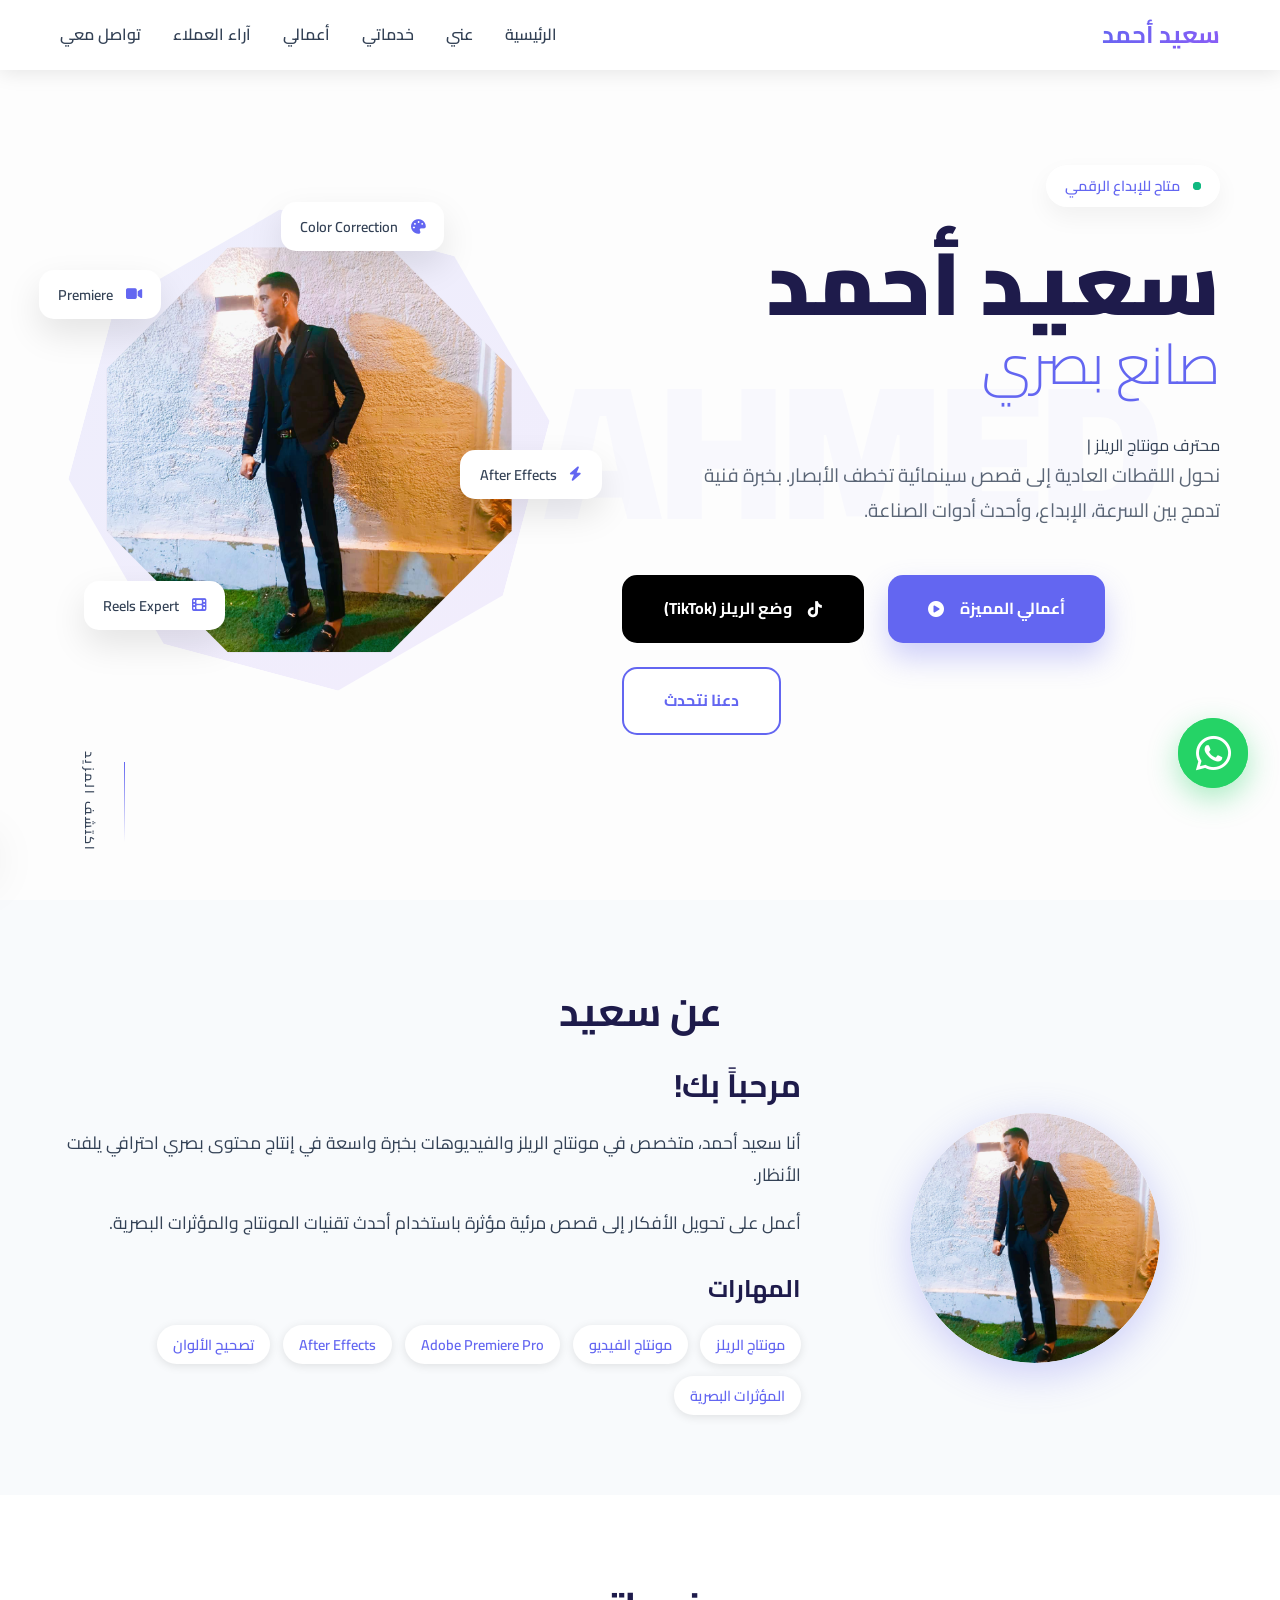
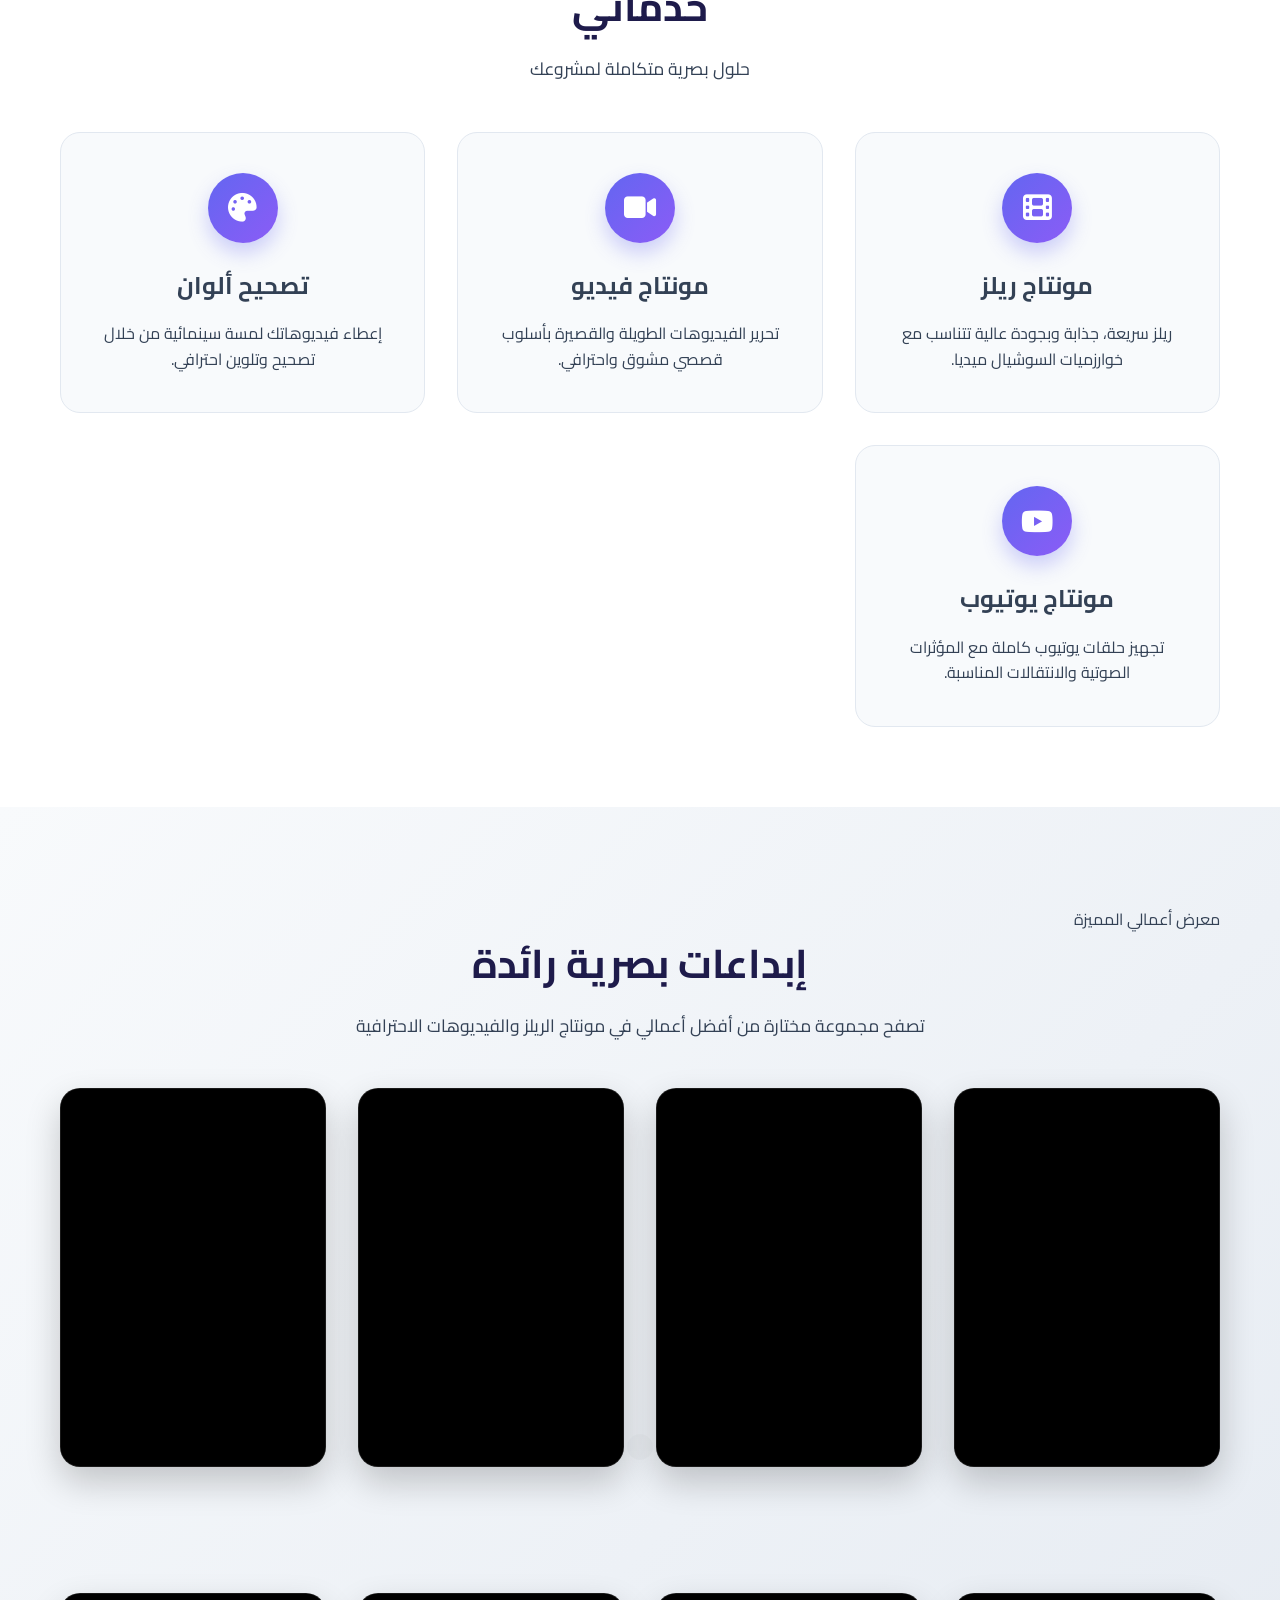
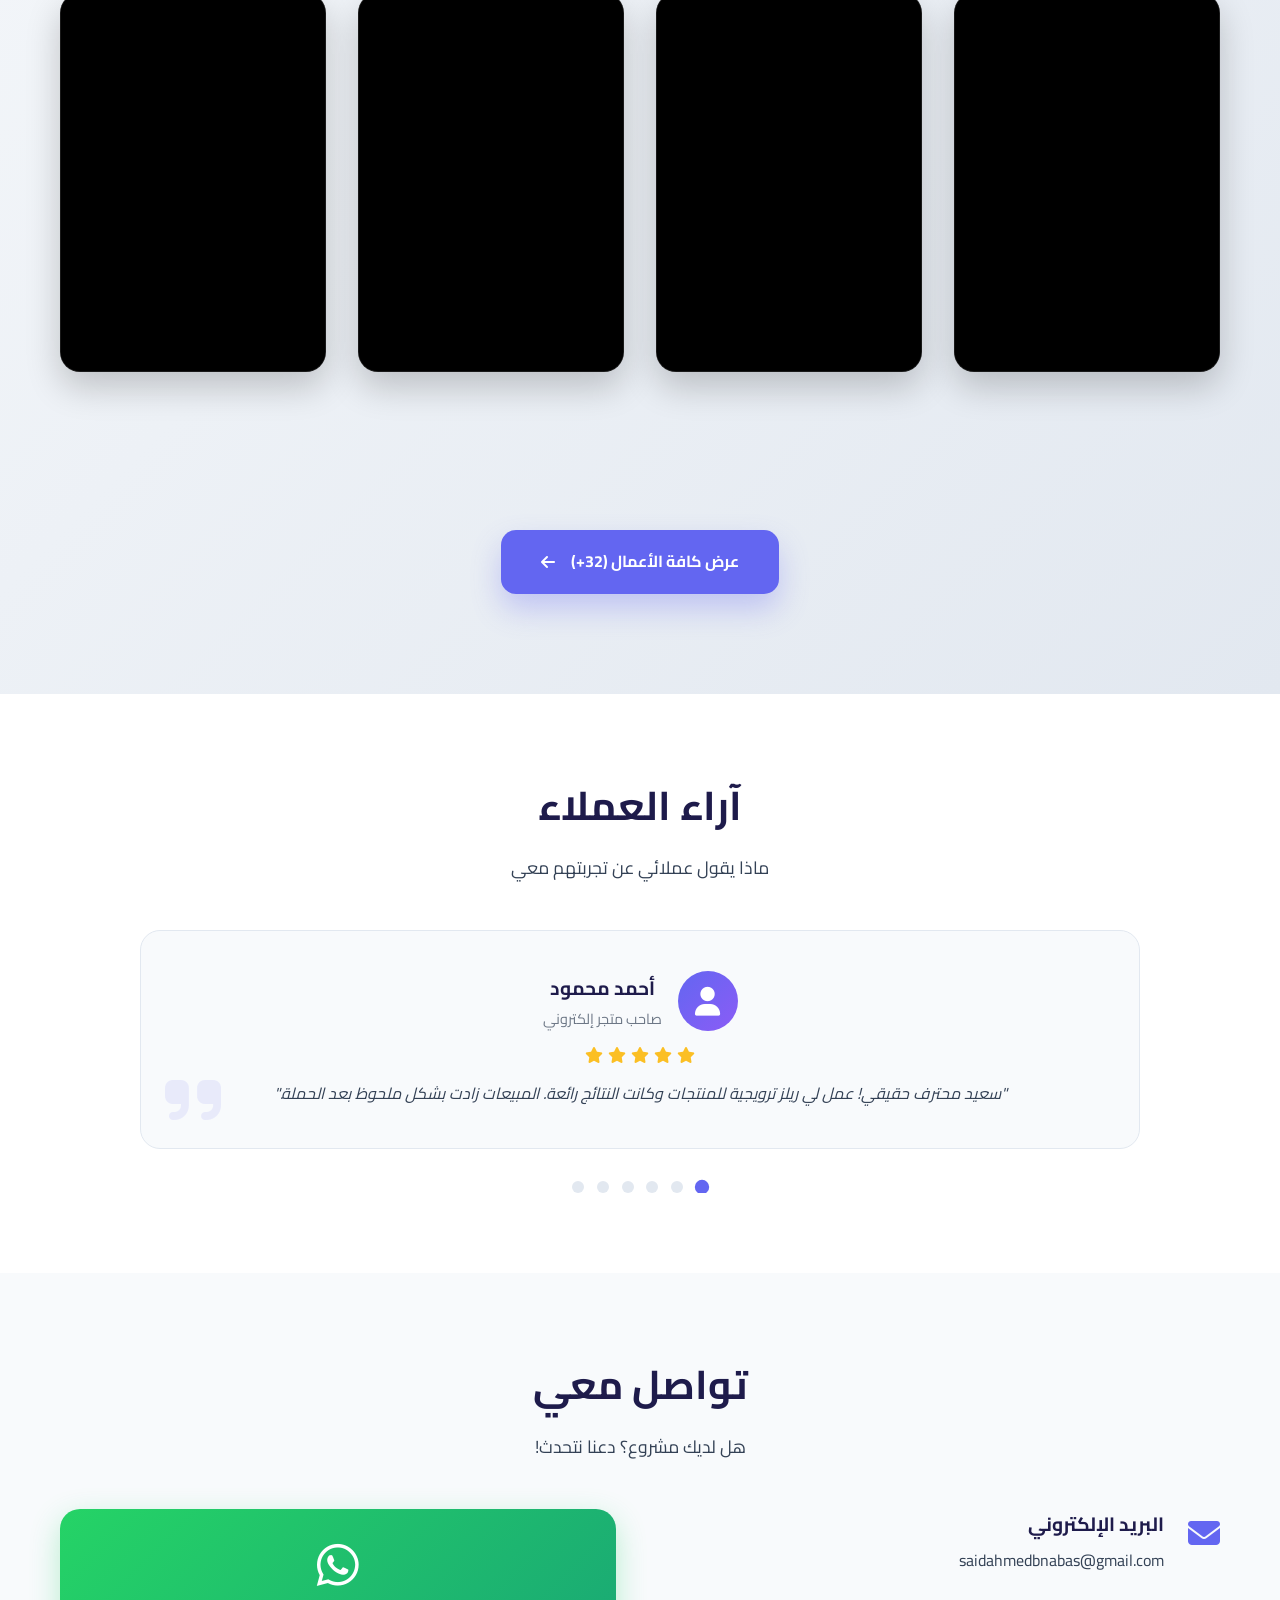
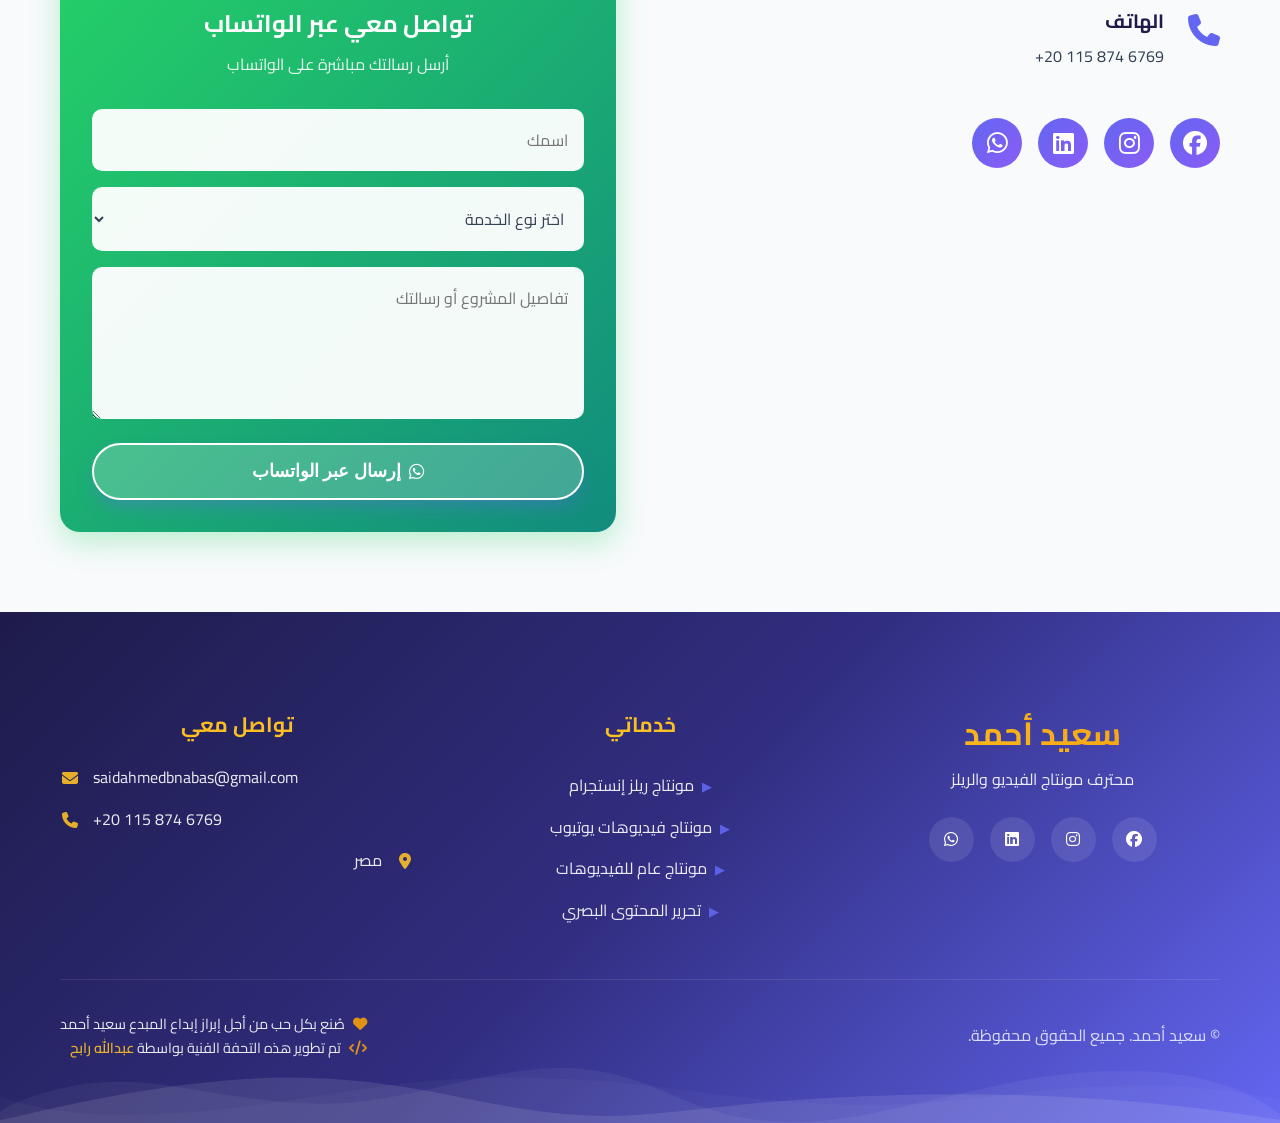
<file: index.html>
<!DOCTYPE html>
<html lang="ar" dir="rtl">

<head>
    <meta charset="UTF-8">
    <meta name="viewport" content="width=device-width, initial-scale=1.0">

    <!-- Primary Meta Tags -->
    <title>سعيد أحمد - خبير مونتاج الفيديو والريلز | محترف المونتاج</title>
    <meta name="title" content="سعيد أحمد - خبير مونتاج الفيديو والريلز | محترف المونتاج">
    <meta name="description"
        content="سعيد أحمد، خبير مونتاج الفيديو والريلز الاحترافية. متخصص في Adobe Premiere Pro, After Effects. احصل على محتوى بصري مميز يجذب الانتباه ويحقق النتائج المطلوبة.">
    <meta name="keywords"
        content="سعيد أحمد, مونتاج فيديو, مونتاج ريلز, video editing, reels editor, محرر فيديو, Adobe Premiere, After Effects, محتوى سوشيال ميديا, مونتير محترف">
    <meta name="author" content="سعيد أحمد">
    <meta name="robots" content="index, follow">
    <meta name="language" content="Arabic">

    <!-- Open Graph / Facebook -->
    <meta property="og:type" content="website">
    <meta property="og:url" content="https://said-ahmed.vercel.app/">
    <meta property="og:title" content="سعيد أحمد - خبير مونتاج الفيديو والريلز">
    <meta property="og:description"
        content="خبير مونتاج الفيديو والريلز الاحترافية. أحول أفكارك إلى محتوى بصري مميز يجذب الانتباه ويحقق النتائج.">
    <meta property="og:image" content="https://said-ahmed.vercel.app/me.jpeg">
    <meta property="og:image:width" content="1200">
    <meta property="og:image:height" content="630">
    <meta property="og:image:alt" content="سعيد أحمد - خبير مونتاج الفيديو والريلز">
    <meta property="og:image:type" content="image/png">
    <meta property="og:site_name" content="سعيد أحمد - محترف المونتاج">
    <meta property="og:locale" content="ar_AR">

    <!-- Twitter -->
    <meta property="twitter:card" content="summary_large_image">
    <meta property="twitter:url" content="https://said-ahmed.vercel.app/">
    <meta property="twitter:title" content="سعيد أحمد - خبير مونتاج الفيديو والريلز">
    <meta property="twitter:description"
        content="خبير مونتاج الفيديو والريلز الاحترافية. أحول أفكارك إلى محتوى بصري مميز.">
    <meta property="twitter:image" content="https://said-ahmed.vercel.app/me.jpeg">

    <!-- WhatsApp Preview Enhancement -->
    <meta property="og:updated_time" content="2024-12-28T00:00:00Z">
    <meta name="thumbnail" content="https://said-ahmed.vercel.app/me.jpeg">

    <!-- Canonical URL -->
    <link rel="canonical" href="https://said-ahmed.vercel.app/">

    <!-- Favicon & PWA -->
    <link rel="icon" type="image/x-icon" href="me.jpeg">
    <link rel="apple-touch-icon" sizes="180x180" href="apple-touch-icon.png">
    <link rel="manifest" href="manifest.json">
    <meta name="theme-color" content="#6366f1">

    <!-- Preconnect for Performance -->
    <link rel="preconnect" href="https://fonts.googleapis.com">
    <link rel="preconnect" href="https://fonts.gstatic.com" crossorigin>
    <link rel="preconnect" href="https://cdnjs.cloudflare.com">

    <!-- Stylesheets -->
    <link rel="stylesheet" href="style.css">
    <script src="videos-config.js"></script>
    <link rel="stylesheet" href="https://cdnjs.cloudflare.com/ajax/libs/font-awesome/6.4.0/css/all.min.css">
    <link rel="stylesheet" href="https://cdnjs.cloudflare.com/ajax/libs/animate.css/4.1.1/animate.min.css">

    <!-- Structured Data / Schema.org -->
    <script type="application/ld+json">
    {
      "@context": "https://schema.org",
      "@graph": [
        {
          "@type": "Person",
          "@id": "https://said-ahmed.vercel.app/#person",
          "name": "سعيد أحمد",
          "jobTitle": "محترف مونتاج الريلز والفيديوهات",
          "description": "خبير مونتاج الريلز والفيديوهات الاحترافية المتخصص في Reel Editing و Video Production.",
          "url": "https://said-ahmed.vercel.app/",
          "email": "saidahmedbnabas@gmail.com",
          "telephone": "+201158746769",
          "image": "https://said-ahmed.vercel.app/me.jpeg",
          "sameAs": [
            "https://www.facebook.com/share/17gJvswNf9/",
            "https://www.instagram.com/saidahmed.vfx/",
            "https://www.linkedin.com/in/said-ahmed-sayed-4624632a8/"
          ]
        },
        {
          "@type": "Service",
          "serviceType": "Video Editing",
          "provider": { "@id": "https://said-ahmed.vercel.app/#person" },
          "description": "خدمات مونتاج احترافية للريلز، فيديوهات يوتيوب، والمحتوى الإعلاني بأسلوب سينمائي.",
          "areaServed": "Worldwide"
        },
        {
          "@type": "Review",
          "itemReviewed": {
            "@type": "Service",
            "name": "Professional Video Editing"
          },
          "author": { "@type": "Person", "name": "أحمد خالد" },
          "reviewRating": { "@type": "Rating", "ratingValue": "5" },
          "reviewBody": "سبيع في التسليم وملتزم بالمواعيد. الريلز اللي عملها لي حققت انتشار واسع وجذبت عملاء جدد."
        }
      ]
    }
    </script>
</head>

<body>
    <!-- Professional Preloader -->
    <div id="preloader" class="preloader">
        <div class="loader-content">
            <div class="loader-lens">
                <i class="fas fa-camera-retro"></i>
            </div>
            <div class="loader-progress">
                <div class="progress-bar"></div>
            </div>
            <span class="loader-text">جاري تحضير الإبداع...</span>
        </div>
    </div>

    <nav class="navbar">
        <div class="container">
            <div class="logo">سعيد أحمد</div>
            <ul class="nav-links">
                <li><a href="#home">الرئيسية</a></li>
                <li><a href="#about">عني</a></li>
                <li><a href="#services">خدماتي</a></li>
                <li><a href="#portfolio">أعمالي</a></li>
                <li><a href="#testimonials">آراء العملاء</a></li>
                <li><a href="#contact">تواصل معي</a></li>
            </ul>
            <div class="burger">
                <div class="line1"></div>
                <div class="line2"></div>
                <div class="line3"></div>
            </div>
        </div>
    </nav>

    <!-- Creative Hero Section -->
    <section id="home" class="hero creative-canvas">
        <div class="hero-bg-text">SAID AHMED</div>
        <div class="container hero-layout">
            <div class="hero-text-content">
                <div class="availability-badge-v2 animate__animated animate__fadeIn">
                    <span class="status-pulse"></span>
                    <span>متاح للإبداع الرقمي</span>
                </div>

                <h1 class="creative-title">
                    <span class="title-main">سعيد أحمد</span>
                    <span class="title-accent">صانع بصري</span>
                </h1>

                <div class="hero-subtitle-box">
                    <p id="typingSubtitle" class="hero-subtitle">محترف مونتاج الريلز والفيديوهات</p>
                </div>

                <p class="hero-desc-v2">
                    نحول اللقطات العادية إلى قصص سينمائية تخطف الأبصار. بخبرة فنية تدمج بين السرعة، الإبداع، وأحدث أدوات
                    الصناعة.
                </p>

                <div class="hero-cta-group">
                    <a href="#portfolio" class="btn-creative btn-primary-v2">
                        <span>أعمالي المميزة</span>
                        <i class="fas fa-play-circle"></i>
                    </a>
                    <a href="reels.html" class="btn-creative btn-outline-v2"
                        style="background: #000; color: #fff; border-color: #000;">
                        <i class="fab fa-tiktok"></i>
                        <span>وضع الريلز (TikTok)</span>
                    </a>
                    <a href="#contact" class="btn-creative btn-outline-v2">دعنا نتحدث</a>
                </div>
            </div>

            <div class="hero-visual-content">
                <div class="creative-frame-container">
                    <!-- Geometric Mask Frame -->
                    <div class="geometric-shape shape-glow"></div>
                    <div class="profile-mask">
                        <img src="me.jpeg" alt="سعيد أحمد" class="profile-hero-img">
                    </div>

                    <!-- Floating Creative Cards -->
                    <div class="floating-tag tag-1"><i class="fas fa-video"></i><span>Premiere</span></div>
                    <div class="floating-tag tag-2"><i class="fas fa-bolt"></i><span>After Effects</span></div>
                    <div class="floating-tag tag-3"><i class="fas fa-film"></i><span>Reels Expert</span></div>
                    <div class="floating-tag tag-4"><i class="fas fa-palette"></i><span>Color Correction</span></div>
                </div>
            </div>
        </div>

        <div class="scroll-v2">
            <div class="scroll-line"></div>
            <span>اكتشف المزيد</span>
        </div>
    </section>

    <!-- About Section -->
    <section id="about" class="about">
        <div class="container">
            <h2 class="section-title fade-in-element">عن سعيد</h2>
            <div class="about-content">
                <div class="about-image fade-in-element">
                    <div class="profile-image">
                        <img src="me.jpeg" alt="سعيد أحمد - محترف مونتاج الفيديو" loading="lazy">
                        <div class="pulse-ring"></div>
                    </div>
                </div>
                <div class="about-text fade-in-element">
                    <h3>مرحباً بك!</h3>
                    <p>أنا سعيد أحمد، متخصص في مونتاج الريلز والفيديوهات بخبرة واسعة في إنتاج محتوى بصري احترافي يلفت
                        الأنظار.</p>
                    <p>أعمل على تحويل الأفكار إلى قصص مرئية مؤثرة باستخدام أحدث تقنيات المونتاج والمؤثرات البصرية.</p>

                    <div class="skills">
                        <h4>المهارات</h4>
                        <div class="skill-tags">
                            <span class="tag">مونتاج الريلز</span>
                            <span class="tag">مونتاج الفيديو</span>
                            <span class="tag">Adobe Premiere Pro</span>
                            <span class="tag">After Effects</span>
                            <span class="tag">تصحيح الألوان</span>
                            <span class="tag">المؤثرات البصرية</span>
                        </div>
                    </div>
                </div>
            </div>
        </div>
    </section>

    <!-- Services Section -->
    <section id="services" class="services">
        <div class="container">
            <h2 class="section-title fade-in-element">خدماتي</h2>
            <p class="section-subtitle fade-in-element">حلول بصرية متكاملة لمشروعك</p>
            <div class="services-grid">
                <div class="service-card fade-in-element">
                    <div class="service-icon"><i class="fas fa-film"></i></div>
                    <h3>مونتاج ريلز</h3>
                    <p>ريلز سريعة، جذابة وبجودة عالية تتناسب مع خوارزميات السوشيال ميديا.</p>
                </div>
                <div class="service-card fade-in-element">
                    <div class="service-icon"><i class="fas fa-video"></i></div>
                    <h3>مونتاج فيديو</h3>
                    <p>تحرير الفيديوهات الطويلة والقصيرة بأسلوب قصصي مشوق واحترافي.</p>
                </div>
                <div class="service-card fade-in-element">
                    <div class="service-icon"><i class="fas fa-palette"></i></div>
                    <h3>تصحيح ألوان</h3>
                    <p>إعطاء فيديوهاتك لمسة سينمائية من خلال تصحيح وتلوين احترافي.</p>
                </div>
                <div class="service-card fade-in-element">
                    <div class="service-icon"><i class="fab fa-youtube"></i></div>
                    <h3>مونتاج يوتيوب</h3>
                    <p>تجهيز حلقات يوتيوب كاملة مع المؤثرات الصوتية والانتقالات المناسبة.</p>
                </div>
            </div>
        </div>
    </section>

    <!-- Portfolio Section -->
    <section id="portfolio" class="portfolio">
        <div class="container">
            <div class="section-badge fade-in-element">معرض أعمالي المميزة</div>
            <h2 class="section-title fade-in-element">إبداعات بصرية رائدة</h2>
            <p class="section-subtitle fade-in-element">تصفح مجموعة مختارة من أفضل أعمالي في مونتاج الريلز والفيديوهات
                الاحترافية</p>

            <!-- Portfolio Grid -->
            <div id="cloudinary-portfolio-grid" class="portfolio-grid">
                <!-- Videos will be injected here via JavaScript -->
            </div>

            <!-- View All Portfolio Button -->
            <div class="view-all-container">
                <a href="portfolio.html" class="btn-creative btn-primary-v2">
                    <span>عرض كافة الأعمال (32+)</span>
                    <i class="fas fa-arrow-left"></i>
                </a>
            </div>
        </div>
    </section>



    <!-- Pricing Section -->
    <section id="pricing" class="pricing" style="display: none;">
        <div class="container">
            <h2 class="section-title fade-in-element">باقات استثمار الإبداع</h2>
            <p class="section-subtitle fade-in-element">اختر الباقة المناسبة لمشروعك وابدأ رحلة النجاح اليوم</p>

            <div class="pricing-grid">
                <!-- Basic -->
                <div class="pricing-card fade-in-element">
                    <h3>باقة البداية</h3>
                    <div class="price">500<span> ج.م/للريل</span></div>
                    <ul class="pricing-features">
                        <li><i class="fas fa-check"></i> مونتاج ريلز احترافي</li>
                        <li><i class="fas fa-check"></i> تصحيح ألوان أساسي</li>
                        <li><i class="fas fa-check"></i> إضافة ترجمة (Subtitles)</li>
                        <li><i class="fas fa-check"></i> تعديل واحد مجاني</li>
                    </ul>
                    <a href="https://wa.me/201158746769?text=أريد طلب باقة البداية" class="btn btn-primary"
                        style="width: 100%;">اطلب الآن</a>
                </div>

                <!-- Pro -->
                <div class="pricing-card popular fade-in-element">
                    <div class="popular-badge">الأكثر طلباً</div>
                    <h3>باقة المحترفين</h3>
                    <div class="price">1200<span> ج.م/للريل</span></div>
                    <ul class="pricing-features">
                        <li><i class="fas fa-check"></i> مونتاج سينمائي متقدم</li>
                        <li><i class="fas fa-check"></i> تعديل ألوان وتردد صوتي</li>
                        <li><i class="fas fa-check"></i> جرافيكس ومؤثرات بصرية</li>
                        <li><i class="fas fa-check"></i> تسليم سريع خلال 24 ساعة</li>
                        <li><i class="fas fa-check"></i> تعديلات غير محدودة</li>
                    </ul>
                    <a href="https://wa.me/201158746769?text=أريد طلب باقة المحترفين" class="btn btn-primary"
                        style="width: 100%; border: none;">اطلب الآن</a>
                </div>

                <!-- Elite -->
                <div class="pricing-card fade-in-element">
                    <h3>باقة النخبة</h3>
                    <div class="price">3000<span> ج.م/باقة إبداعية</span></div>
                    <ul class="pricing-features">
                        <li><i class="fas fa-check"></i> 5 فيديوهات ريلز شهرياً</li>
                        <li><i class="fas fa-check"></i> استراتيجية محتوى متكاملة</li>
                        <li><i class="fas fa-check"></i> أولوية في التنفيذ</li>
                        <li><i class="fas fa-check"></i> دعم فني مخصص 24/7</li>
                    </ul>
                    <a href="https://wa.me/201158746769?text=أريد طلب باقة النخبة" class="btn btn-primary"
                        style="width: 100%;">استشرني الآن</a>
                </div>
            </div>
        </div>
    </section>

    <!-- Testimonials Section -->
    <section id="testimonials" class="testimonials">
        <div class="container">
            <h2 class="section-title fade-in-element">آراء العملاء</h2>
            <p class="section-subtitle fade-in-element">ماذا يقول عملائي عن تجربتهم معي</p>

            <div class="testimonials-carousel fade-in-element">
                <div class="testimonials-track">
                    <article class="testimonial-card" itemscope itemtype="https://schema.org/Review">
                        <div class="testimonial-header">
                            <div class="client-avatar">
                                <i class="fas fa-user"></i>
                            </div>
                            <div class="client-info">
                                <h3 itemprop="author">أحمد محمود</h3>
                                <p class="client-role">صاحب متجر إلكتروني</p>
                            </div>
                        </div>
                        <div class="stars">
                            <i class="fas fa-star"></i>
                            <i class="fas fa-star"></i>
                            <i class="fas fa-star"></i>
                            <i class="fas fa-star"></i>
                            <i class="fas fa-star"></i>
                        </div>
                        <p class="testimonial-text" itemprop="reviewBody">
                            "سعيد محترف حقيقي! عمل لي ريلز ترويجية للمنتجات وكانت النتائج رائعة. المبيعات زادت بشكل
                            ملحوظ
                            بعد الحملة."
                        </p>
                        <div class="quote-icon">
                            <i class="fas fa-quote-right"></i>
                        </div>
                    </article>

                    <article class="testimonial-card" itemscope itemtype="https://schema.org/Review">
                        <div class="testimonial-header">
                            <div class="client-avatar">
                                <i class="fas fa-user"></i>
                            </div>
                            <div class="client-info">
                                <h3 itemprop="author">فاطمة علي</h3>
                                <p class="client-role">مديرة تسويق</p>
                            </div>
                        </div>
                        <div class="stars">
                            <i class="fas fa-star"></i>
                            <i class="fas fa-star"></i>
                            <i class="fas fa-star"></i>
                            <i class="fas fa-star"></i>
                            <i class="fas fa-star"></i>
                        </div>
                        <p class="testimonial-text" itemprop="reviewBody">
                            "التعامل مع سعيد كان سهل وسلس. فهم رؤيتنا بسرعة وأنتج محتوى يفوق التوقعات. أنصح به بشدة!"
                        </p>
                        <div class="quote-icon">
                            <i class="fas fa-quote-right"></i>
                        </div>
                    </article>

                    <article class="testimonial-card" itemscope itemtype="https://schema.org/Review">
                        <div class="testimonial-header">
                            <div class="client-avatar">
                                <i class="fas fa-user"></i>
                            </div>
                            <div class="client-info">
                                <h3 itemprop="author">محمد حسن</h3>
                                <p class="client-role">يوتيوبر</p>
                            </div>
                        </div>
                        <div class="stars">
                            <i class="fas fa-star"></i>
                            <i class="fas fa-star"></i>
                            <i class="fas fa-star"></i>
                            <i class="fas fa-star"></i>
                            <i class="fas fa-star"></i>
                        </div>
                        <p class="testimonial-text" itemprop="reviewBody">
                            "مونتاج احترافي وإبداع في التنفيذ. سعيد ساعدني أطور محتوى القناة وزاد عدد المشاهدات بشكل
                            كبير."
                        </p>
                        <div class="quote-icon">
                            <i class="fas fa-quote-right"></i>
                        </div>
                    </article>

                    <article class="testimonial-card" itemscope itemtype="https://schema.org/Review">
                        <div class="testimonial-header">
                            <div class="client-avatar">
                                <i class="fas fa-user"></i>
                            </div>
                            <div class="client-info">
                                <h3 itemprop="author">سارة خالد</h3>
                                <p class="client-role">صاحبة براند</p>
                            </div>
                        </div>
                        <div class="stars">
                            <i class="fas fa-star"></i>
                            <i class="fas fa-star"></i>
                            <i class="fas fa-star"></i>
                            <i class="fas fa-star"></i>
                            <i class="fas fa-star"></i>
                        </div>
                        <p class="testimonial-text" itemprop="reviewBody">
                            "الجودة والاحترافية في أعلى مستوى. سعيد يفهم السوشيال ميديا ويعرف إزاي يعمل محتوى يجذب
                            الجمهور."
                        </p>
                        <div class="quote-icon">
                            <i class="fas fa-quote-right"></i>
                        </div>
                    </article>

                    <article class="testimonial-card" itemscope itemtype="https://schema.org/Review">
                        <div class="testimonial-header">
                            <div class="client-avatar">
                                <i class="fas fa-user"></i>
                            </div>
                            <div class="client-info">
                                <h3 itemprop="author">عمر إبراهيم</h3>
                                <p class="client-role">مدرب رياضي</p>
                            </div>
                        </div>
                        <div class="stars">
                            <i class="fas fa-star"></i>
                            <i class="fas fa-star"></i>
                            <i class="fas fa-star"></i>
                            <i class="fas fa-star"></i>
                            <i class="fas fa-star"></i>
                        </div>
                        <p class="testimonial-text" itemprop="reviewBody">
                            "سريع في التسليم وملتزم بالمواعيد. الريلز اللي عملها لي حققت انتشار واسع وجذبت عملاء جدد."
                        </p>
                        <div class="quote-icon">
                            <i class="fas fa-quote-right"></i>
                        </div>
                    </article>

                    <article class="testimonial-card" itemscope itemtype="https://schema.org/Review">
                        <div class="testimonial-header">
                            <div class="client-avatar">
                                <i class="fas fa-user"></i>
                            </div>
                            <div class="client-info">
                                <h3 itemprop="author">نور الدين</h3>
                                <p class="client-role">صاحب مطعم</p>
                            </div>
                        </div>
                        <div class="stars">
                            <i class="fas fa-star"></i>
                            <i class="fas fa-star"></i>
                            <i class="fas fa-star"></i>
                            <i class="fas fa-star"></i>
                            <i class="fas fa-star"></i>
                        </div>
                        <p class="testimonial-text" itemprop="reviewBody">
                            "أفضل مونتير تعاملت معاه! عمل فيديوهات للمطعم بطريقة تفتح النفس. الزبائن بيجوا بسبب
                            الفيديوهات."
                        </p>
                        <div class="quote-icon">
                            <i class="fas fa-quote-right"></i>
                        </div>
                    </article>
                </div>
                <div class="carousel-dots"></div>
            </div>
        </div>
    </section>

    <!-- Contact Section -->
    <section id="contact" class="contact">
        <div class="container">
            <h2 class="section-title fade-in-element">تواصل معي</h2>
            <p class="section-subtitle fade-in-element">هل لديك مشروع؟ دعنا نتحدث!</p>

            <div class="contact-content">
                <div class="contact-info fade-in-element">
                    <div class="contact-item">
                        <i class="fas fa-envelope"></i>
                        <div>
                            <h4>البريد الإلكتروني</h4>
                            <p><a href="mailto:saidahmedbnabas@gmail.com" itemprop="email">saidahmedbnabas@gmail.com</a>
                            </p>
                        </div>
                    </div>

                    <div class="contact-item">
                        <i class="fas fa-phone"></i>
                        <div>
                            <h4>الهاتف</h4>
                            <p dir="ltr"><a href="tel:+201158746769" itemprop="telephone">+20 115 874 6769</a></p>
                        </div>
                    </div>

                    <div class="social-links">
                        <a href="https://www.facebook.com/share/17gJvswNf9/" class="social-link" aria-label="Facebook"
                            target="_blank" rel="noopener noreferrer"><i class="fab fa-facebook"></i></a>
                        <a href="https://www.instagram.com/saidahmed.vfx/" class="social-link" aria-label="Instagram"
                            target="_blank" rel="noopener noreferrer"><i class="fab fa-instagram"></i></a>
                        <a href="https://www.linkedin.com/in/said-ahmed-sayed-4624632a8/" class="social-link"
                            aria-label="LinkedIn" target="_blank" rel="noopener noreferrer"><i
                                class="fab fa-linkedin"></i></a>
                        <a href="https://wa.me/201158746769" class="social-link" aria-label="WhatsApp" target="_blank"
                            rel="noopener noreferrer"><i class="fab fa-whatsapp"></i></a>
                    </div>
                </div>

                <div class="whatsapp-form fade-in-element">
                    <div class="form-header">
                        <i class="fab fa-whatsapp"></i>
                        <h3>تواصل معي عبر الواتساب</h3>
                        <p>أرسل رسالتك مباشرة على الواتساب</p>
                    </div>
                    <form id="whatsappForm">
                        <input type="text" id="clientName" placeholder="اسمك" required aria-label="الاسم">
                        <select id="serviceType" required aria-label="نوع الخدمة">
                            <option value="">اختر نوع الخدمة</option>
                            <option value="ريل">ريل</option>
                            <option value="مونتاج عام">مونتاج عام</option>
                            <option value="استشارة">استشارة</option>
                        </select>
                        <textarea id="clientMessage" placeholder="تفاصيل المشروع أو رسالتك" rows="4" required
                            aria-label="تفاصيل المشروع"></textarea>
                        <button type="submit" class="btn btn-primary">
                            <i class="fab fa-whatsapp"></i>
                            <span>إرسال عبر الواتساب</span>
                        </button>
                    </form>
                </div>
            </div>
        </div>
    </section>

    <!-- Footer -->
    <footer class="footer">
        <div class="footer-content">
            <div class="container">
                <div class="footer-main">
                    <div class="footer-brand">
                        <h3>سعيد أحمد</h3>
                        <p>محترف مونتاج الفيديو والريلز</p>
                        <div class="footer-social">
                            <a href="https://www.facebook.com/share/17gJvswNf9/" aria-label="Facebook" target="_blank"
                                rel="noopener noreferrer">
                                <i class="fab fa-facebook"></i>
                            </a>
                            <a href="https://www.instagram.com/saidahmed.vfx/" aria-label="Instagram" target="_blank"
                                rel="noopener noreferrer">
                                <i class="fab fa-instagram"></i>
                            </a>
                            <a href="https://www.linkedin.com/in/said-ahmed-sayed-4624632a8/" aria-label="LinkedIn"
                                target="_blank" rel="noopener noreferrer">
                                <i class="fab fa-linkedin"></i>
                            </a>
                            <a href="https://wa.me/201158746769" aria-label="WhatsApp" target="_blank"
                                rel="noopener noreferrer">
                                <i class="fab fa-whatsapp"></i>
                            </a>
                        </div>
                    </div>

                    <div class="footer-services">
                        <h4>خدماتي</h4>
                        <ul>
                            <li>مونتاج ريلز إنستجرام</li>
                            <li>مونتاج فيديوهات يوتيوب</li>
                            <li>مونتاج عام للفيديوهات</li>
                            <li>تحرير المحتوى البصري</li>
                        </ul>
                    </div>

                    <div class="footer-contact">
                        <h4>تواصل معي</h4>
                        <div class="contact-info-footer">
                            <p dir="ltr"><i class="fas fa-envelope"></i> saidahmedbnabas@gmail.com</p>
                            <p dir="ltr"><i class="fas fa-phone"></i> +20 115 874 6769</p>
                            <p><i class="fas fa-map-marker-alt"></i> مصر</p>
                        </div>
                    </div>
                </div>

                <div class="footer-bottom">
                    <div class="footer-copyright">
                        <p>&copy; <span id="currentYear"></span> سعيد أحمد. جميع الحقوق محفوظة.</p>
                    </div>
                    <div class="footer-developer">
                        <p>
                            <i class="fas fa-heart"></i>
                            صُنع بكل حب من أجل إبراز إبداع المبدع سعيد أحمد
                            <br>
                            <i class="fas fa-code"></i>
                            تم تطوير هذه التحفة الفنية بواسطة
                            <a href="https://www.linkedin.com/in/abdallahdevelpoer/" target="_blank"
                                rel="noopener noreferrer" class="developer-link">
                                عبدالله رابح
                            </a>
                        </p>
                    </div>
                </div>
            </div>
        </div>

        <div class="footer-wave">
            <svg viewBox="0 0 1200 120" preserveAspectRatio="none">
                <path
                    d="M0,0V46.29c47.79,22.2,103.59,32.17,158,28,70.36-5.37,136.33-33.31,206.8-37.5C438.64,32.43,512.34,53.67,583,72.05c69.27,18,138.3,24.88,209.4,13.08,36.15-6,69.85-17.84,104.45-29.34C989.49,25,1113-14.29,1200,52.47V0Z"
                    opacity=".25" class="shape-fill"></path>
                <path
                    d="M0,0V15.81C13,36.92,27.64,56.86,47.69,72.05,99.41,111.27,165,111,224.58,91.58c31.15-10.15,60.09-26.07,89.67-39.8,40.92-19,84.73-46,130.83-49.67,36.26-2.85,70.9,9.42,98.6,31.56,31.77,25.39,62.32,62,103.63,73,40.44,10.79,81.35-6.69,119.13-24.28s75.16-39,116.92-43.05c59.73-5.85,113.28,22.88,168.9,38.84,30.2,8.66,59,6.17,87.09-7.5,22.43-10.89,48-26.93,60.65-49.24V0Z"
                    opacity=".5" class="shape-fill"></path>
                <path
                    d="M0,0V5.63C149.93,59,314.09,71.32,475.83,42.57c43-7.64,84.23-20.12,127.61-26.46,59-8.63,112.48,12.24,165.56,35.4C827.93,77.22,886,95.24,951.2,90c86.53-7,172.46-45.71,248.8-84.81V0Z"
                    class="shape-fill"></path>
            </svg>
        </div>
    </footer>

    <button id="scrollTop" class="scroll-top" aria-label="العودة للأعلى">
        <i class="fas fa-arrow-up"></i>
    </button>

    <!-- Global Sound Toggle -->
    <button id="globalMute" class="global-mute-btn" onclick="toggleGlobalMute()" title="كتم/تشغيل الصوت">
        <i class="fas fa-volume-up"></i>
    </button>

    <!-- Floating WhatsApp Button -->
    <a href="https://wa.me/201158746769" class="floating-whatsapp" target="_blank" aria-label="Contact on WhatsApp">
        <div class="wa-pulse"></div>
        <i class="fab fa-whatsapp"></i>
    </a>

    <!-- Reel Mode (TikTok Style) Overlay -->
    <div id="reelModeOverlay" class="reel-mode-overlay">
        <button class="close-reel-mode" onclick="exitReelMode()"><i class="fas fa-times"></i></button>
        <div id="reelContainer" class="reel-container">
            <!-- Reels will be injected here -->
        </div>
        <div class="reel-instructions">
            <i class="fas fa-arrows-alt-v"></i>
            <span>اسحب للأعلى للتنقل</span>
        </div>
    </div>

    <!-- Video Lightbox Modal -->
    <div id="videoModal" class="video-modal">
        <div class="modal-overlay" onclick="closeVideoModal()"></div>
        <div class="modal-inner">
            <button class="close-modal" aria-label="إغلاق" onclick="closeVideoModal()">
                <i class="fas fa-times"></i>
            </button>
            <div class="modal-video-container">
                <video id="modalVideo" controls playsinline autoplay>
                    <source src="" type="video/mp4">
                </video>
            </div>
            <div class="modal-body-details">
                <div class="modal-info">
                    <h2 id="modalTitle">اسم الفيديو</h2>
                    <p id="modalDesc">وصف الفيديو هنا...</p>

                    <a href="https://wa.me/201158746769?text=أريد طلب فيديو احترافي مشابه لهذا العمل"
                        class="btn btn-primary modal-cta">
                        <i class="fab fa-whatsapp"></i>
                        <span>اطلب فيديو احترافي مثله الآن</span>
                    </a>
                </div>
                <div class="modal-actions">
                    <button class="share-btn" onclick="copyVideoLink()">
                        <i class="fas fa-link"></i>
                        <span>نسخ الرابط</span>
                    </button>
                    <button class="share-btn whatsapp" onclick="shareOnWhatsApp()">
                        <i class="fab fa-whatsapp"></i>
                        <span>واتساب</span>
                    </button>
                </div>
            </div>
        </div>
    </div>

    <!-- Social Proof Toast -->
    <div id="socialProof" class="social-proof-toast"></div>

    <script src="videos-config.js"></script>
    <script src="script.js"></script>
</body>

</html>
</file>
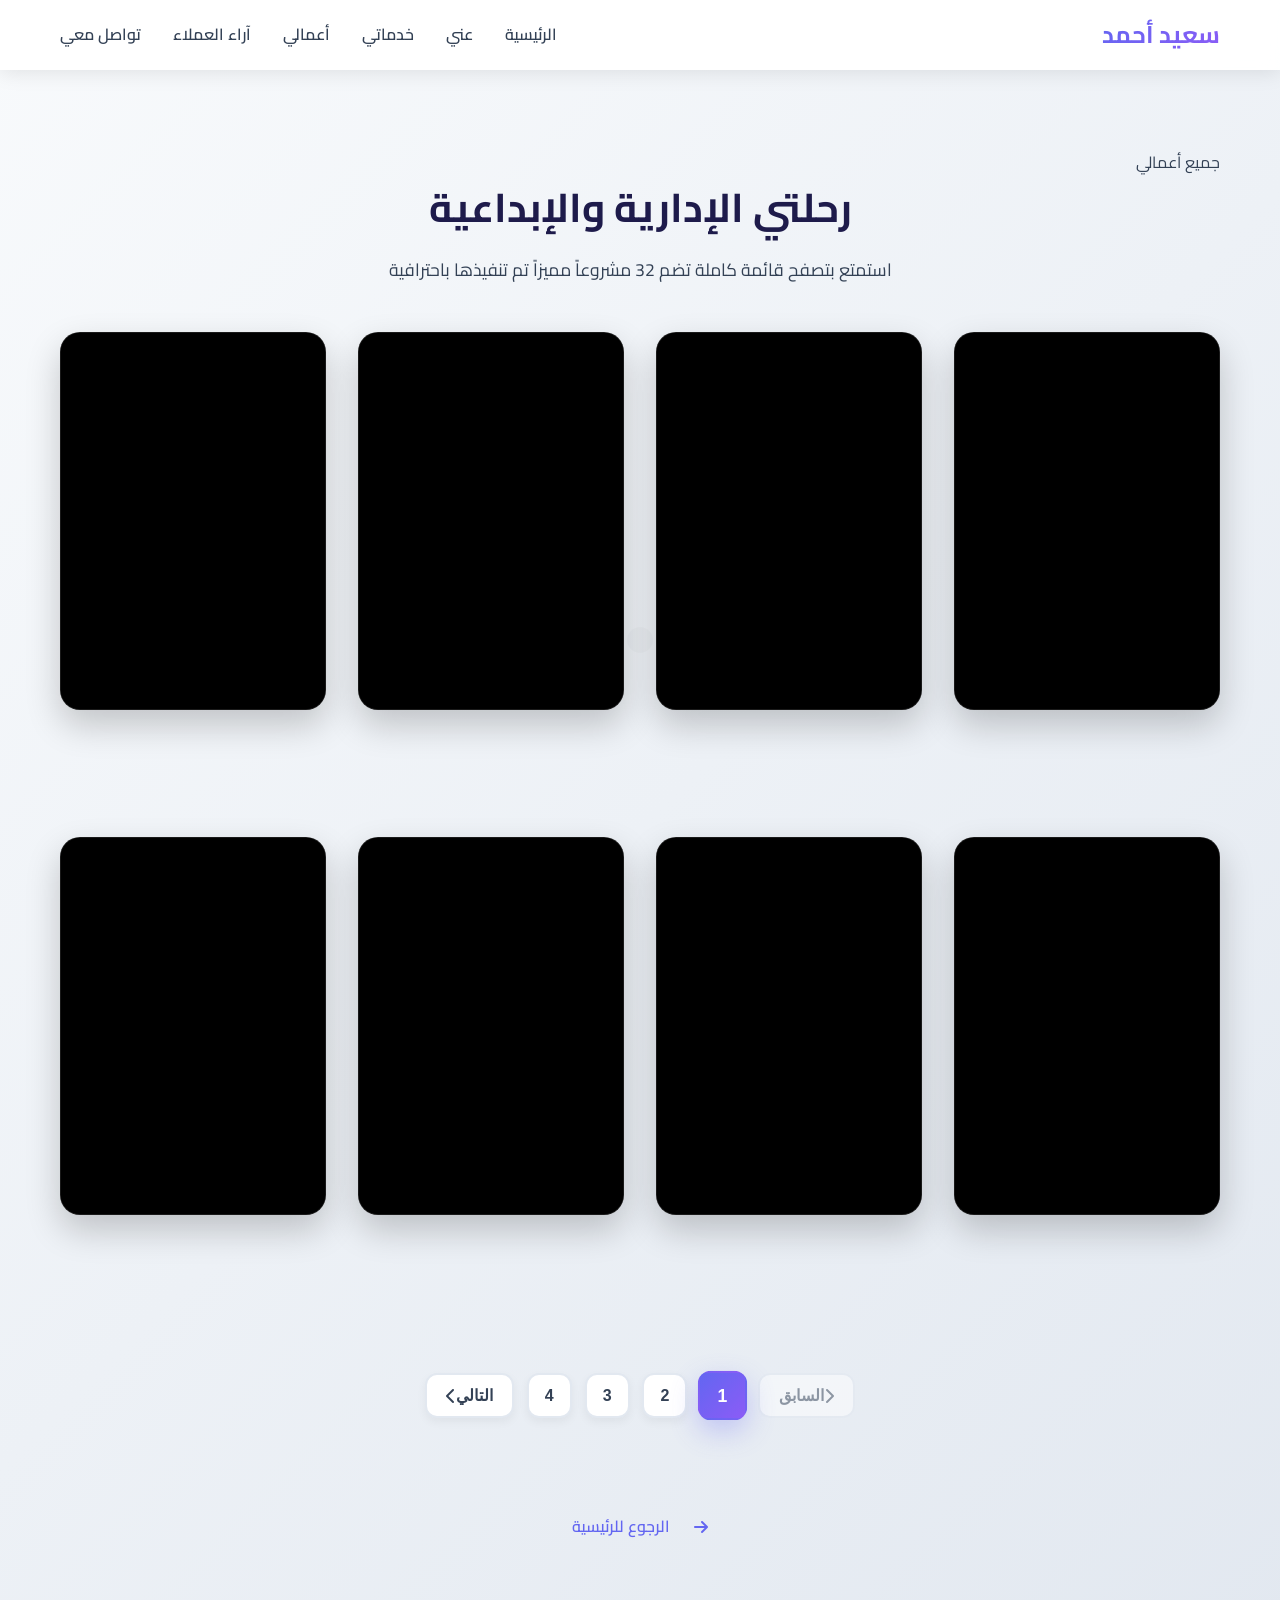
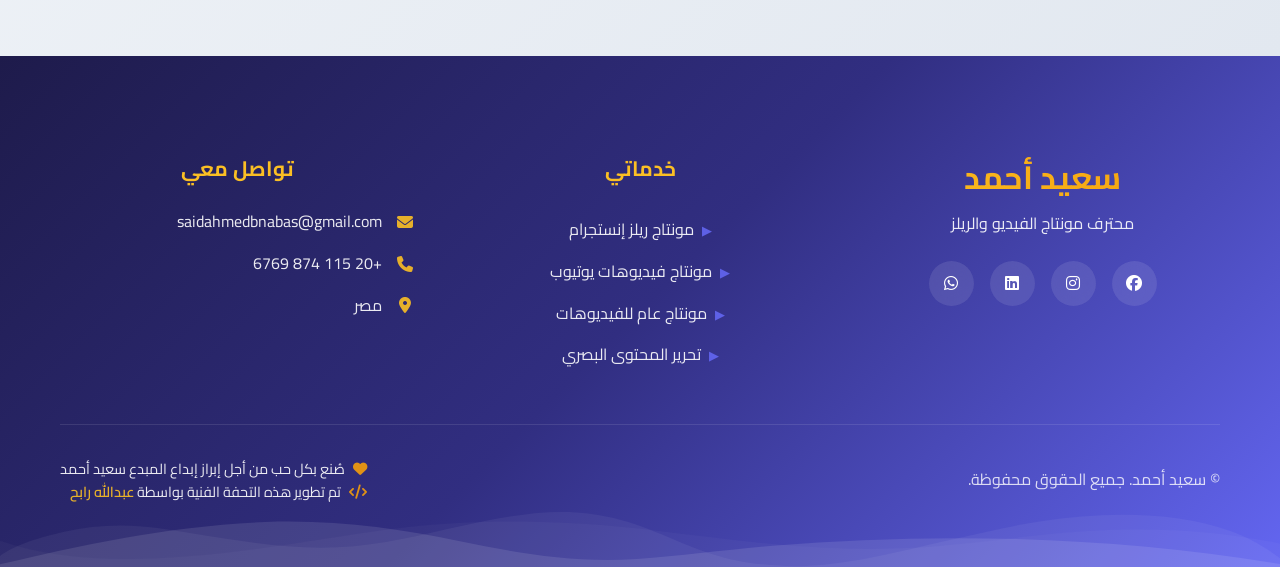
<file: portfolio.html>
<!DOCTYPE html>
<html lang="ar" dir="rtl">

<head>
    <meta charset="UTF-8">
    <meta name="viewport" content="width=device-width, initial-scale=1.0">

    <!-- Primary Meta Tags -->
    <title>معرض الأعمال | سعيد أحمد - خبير مونتاج الفيديو والريلز</title>
    <meta name="description"
        content="تصفح معرض أعمال سعيد أحمد بالكامل. مونتاج احترافي للريلز والفيديوهات بأسلوب سينمائي جذاب.">

    <!-- Favicon -->
    <link rel="icon" type="image/x-icon" href="me.jpeg">

    <!-- Stylesheets -->
    <link rel="stylesheet" href="style.css">
    <link rel="stylesheet" href="https://cdnjs.cloudflare.com/ajax/libs/font-awesome/6.4.0/css/all.min.css">
    <link rel="stylesheet" href="https://cdnjs.cloudflare.com/ajax/libs/animate.css/4.1.1/animate.min.css">

    <!-- Google Fonts -->
    <link rel="preconnect" href="https://fonts.googleapis.com">
    <link rel="preconnect" href="https://fonts.gstatic.com" crossorigin>
    <link
        href="https://fonts.googleapis.com/css2?family=Cairo:wght@400;600;700;900&family=Outfit:wght@400;600;800&display=swap"
        rel="stylesheet">
</head>

<body class="portfolio-page">
    <!-- Professional Preloader -->
    <div id="preloader" class="preloader">
        <div class="loader-content">
            <div class="loader-lens">
                <i class="fas fa-camera-retro"></i>
            </div>
            <div class="loader-progress">
                <div class="progress-bar"></div>
            </div>
            <span class="loader-text">جاري تحضير الإبداع...</span>
        </div>
    </div>
    <!-- Navbar (Synced) -->
    <nav class="navbar" id="navbar">
        <div class="container nav-container">
            <div class="logo">سعيد أحمد</div>
            <ul class="nav-links">
                <li><a href="index.html#home">الرئيسية</a></li>
                <li><a href="index.html#about">عني</a></li>
                <li><a href="index.html#services">خدماتي</a></li>
                <li><a href="portfolio.html" class="active">أعمالي</a></li>
                <li><a href="index.html#testimonials">آراء العملاء</a></li>
                <li><a href="index.html#contact">تواصل معي</a></li>
            </ul>
            <div class="burger">
                <div class="line1"></div>
                <div class="line2"></div>
                <div class="line3"></div>
            </div>
        </div>
    </nav>

    <!-- Portfolio Section -->
    <section id="portfolio" class="portfolio">
        <div class="container">
            <div class="section-badge fade-in-element">جميع أعمالي</div>
            <h1 class="section-title fade-in-element">رحلتي الإدارية والإبداعية</h1>
            <p class="section-subtitle fade-in-element">استمتع بتصفح قائمة كاملة تضم 32 مشروعاً مميزاً تم تنفيذها
                باحترافية</p>

            <div id="cloudinary-portfolio-grid" class="portfolio-grid">
                <div class="portfolio-loader">
                    <i class="fas fa-circle-notch fa-spin"></i>
                    <span>جاري تحميل كافة الإبداعات...</span>
                </div>
            </div>

            <!-- Pagination -->
            <div id="portfolio-pagination" class="pagination-container"></div>

            <div class="view-all-container" style="margin-top: 3rem;">
                <a href="index.html#portfolio" class="btn btn-outline"
                    style="border-radius: 12px; padding: 1rem 2rem; color: var(--primary-color);">
                    <i class="fas fa-arrow-right" style="margin-left: 8px;"></i>
                    الرجوع للرئيسية
                </a>
            </div>
        </div>
    </section>

    <!-- Footer (Synced) -->
    <footer class="footer">
        <div class="footer-content">
            <div class="container">
                <div class="footer-main">
                    <div class="footer-brand">
                        <h3>سعيد أحمد</h3>
                        <p>محترف مونتاج الفيديو والريلز</p>
                        <div class="footer-social">
                            <a href="https://www.facebook.com/share/17gJvswNf9/" aria-label="Facebook" target="_blank"
                                rel="noopener noreferrer">
                                <i class="fab fa-facebook"></i>
                            </a>
                            <a href="https://www.instagram.com/saidahmed.vfx/" aria-label="Instagram" target="_blank"
                                rel="noopener noreferrer">
                                <i class="fab fa-instagram"></i>
                            </a>
                            <a href="https://www.linkedin.com/in/said-ahmed-sayed-4624632a8/" aria-label="LinkedIn"
                                target="_blank" rel="noopener noreferrer">
                                <i class="fab fa-linkedin"></i>
                            </a>
                            <a href="https://wa.me/201158746769" aria-label="WhatsApp" target="_blank"
                                rel="noopener noreferrer">
                                <i class="fab fa-whatsapp"></i>
                            </a>
                        </div>
                    </div>

                    <div class="footer-services">
                        <h4>خدماتي</h4>
                        <ul>
                            <li>مونتاج ريلز إنستجرام</li>
                            <li>مونتاج فيديوهات يوتيوب</li>
                            <li>مونتاج عام للفيديوهات</li>
                            <li>تحرير المحتوى البصري</li>
                        </ul>
                    </div>

                    <div class="footer-contact">
                        <h4>تواصل معي</h4>
                        <div class="contact-info-footer">
                            <p><i class="fas fa-envelope"></i> saidahmedbnabas@gmail.com</p>
                            <p><i class="fas fa-phone"></i> +20 115 874 6769</p>
                            <p><i class="fas fa-map-marker-alt"></i> مصر</p>
                        </div>
                    </div>
                </div>

                <div class="footer-bottom">
                    <div class="footer-copyright">
                        <p>&copy; <span id="currentYear"></span> سعيد أحمد. جميع الحقوق محفوظة.</p>
                    </div>
                    <div class="footer-developer">
                        <p>
                            <i class="fas fa-heart"></i>
                            صُنع بكل حب من أجل إبراز إبداع المبدع سعيد أحمد
                            <br>
                            <i class="fas fa-code"></i>
                            تم تطوير هذه التحفة الفنية بواسطة
                            <a href="https://www.linkedin.com/in/abdallahdevelpoer/" target="_blank"
                                rel="noopener noreferrer" class="developer-link">
                                عبدالله رابح
                            </a>
                        </p>
                    </div>
                </div>
            </div>
        </div>

        <div class="footer-wave">
            <svg viewBox="0 0 1200 120" preserveAspectRatio="none">
                <path
                    d="M0,0V46.29c47.79,22.2,103.59,32.17,158,28,70.36-5.37,136.33-33.31,206.8-37.5C438.64,32.43,512.34,53.67,583,72.05c69.27,18,138.3,24.88,209.4,13.08,36.15-6,69.85-17.84,104.45-29.34C989.49,25,1113-14.29,1200,52.47V0Z"
                    opacity=".25" class="shape-fill"></path>
                <path
                    d="M0,0V15.81C13,36.92,27.64,56.86,47.69,72.05,99.41,111.27,165,111,224.58,91.58c31.15-10.15,60.09-26.07,89.67-39.8,40.92-19,84.73-46,130.83-49.67,36.26-2.85,70.9,9.42,98.6,31.56,31.77,25.39,62.32,62,103.63,73,40.44,10.79,81.35-6.69,119.13-24.28s75.16-39,116.92-43.05c59.73-5.85,113.28,22.88,168.9,38.84,30.2,8.66,59,6.17,87.09-7.5,22.43-10.89,48-26.93,60.65-49.24V0Z"
                    opacity=".5" class="shape-fill"></path>
                <path
                    d="M0,0V5.63C149.93,59,314.09,71.32,475.83,42.57c43-7.64,84.23-20.12,127.61-26.46,59-8.63,112.48,12.24,165.56,35.4C827.93,77.22,886,95.24,951.2,90c86.53-7,172.46-45.71,248.8-84.81V0Z"
                    class="shape-fill"></path>
            </svg>
        </div>
    </footer>

    <!-- Back to Top Button -->
    <button id="scrollTop" class="scroll-top" aria-label="العودة للأعلى">
        <i class="fas fa-chevron-up"></i>
    </button>

    <!-- Video Lightbox Modal -->
    <div id="videoModal" class="video-modal">
        <div class="modal-overlay" onclick="closeVideoModal()"></div>
        <div class="modal-inner">
            <button class="close-modal" aria-label="إغلاق" onclick="closeVideoModal()">
                <i class="fas fa-times"></i>
            </button>
            <div class="modal-video-container">
                <video id="modalVideo" controls playsinline autoplay>
                    <source src="" type="video/mp4">
                </video>
            </div>
            <div class="modal-info">
                <h2 id="modalTitle">اسم الفيديو</h2>
                <p id="modalDesc">وصف الفيديو هنا...</p>
            </div>
        </div>
    </div>
    <script src="videos-config.js"></script>
    <script src="script.js"></script>
</body>

</html>
</file>
<file: style.css>
@import url('https://fonts.googleapis.com/css2?family=Cairo:wght@300;400;600;700;900&display=swap');

* {
    margin: 0;
    padding: 0;
    box-sizing: border-box;
}

:root {
    --primary-color: #6366f1;
    --secondary-color: #8b5cf6;
    --dark-color: #1e1b4b;
    --light-color: #f8fafc;
    --text-color: #334155;
    --bg-color: #ffffff;
    --card-bg: #f8fafc;
    --border-color: #e2e8f0;
    --gradient: linear-gradient(135deg, #6366f1 0%, #8b5cf6 100%);
    --nav-bg: rgba(255, 255, 255, 0.95);
}

body {
    background-color: var(--bg-color);
    color: var(--text-color);
    transition: background-color 0.3s, color 0.3s;
}

body {
    font-family: 'Cairo', sans-serif;
    line-height: 1.6;
    color: var(--text-color);
    overflow-x: hidden;
}

.container {
    max-width: 1200px;
    margin: 0 auto;
    padding: 0 20px;
}

/* Professional Preloader Styling */
.preloader {
    position: fixed;
    top: 0;
    left: 0;
    width: 100%;
    height: 100%;
    background: #fdfdfd;
    display: flex;
    justify-content: center;
    align-items: center;
    z-index: 99999;
    transition: opacity 0.8s cubic-bezier(0.645, 0.045, 0.355, 1);
}

.preloader.loaded {
    opacity: 0;
    pointer-events: none;
}

.loader-content {
    text-align: center;
}

.loader-lens {
    font-size: 3.5rem;
    color: var(--primary-color);
    margin-bottom: 2rem;
    position: relative;
    animation: lens-pulse 1.5s infinite ease-in-out;
}

.loader-lens::after {
    content: '';
    position: absolute;
    top: -15px;
    left: -15px;
    right: -15px;
    bottom: -15px;
    border: 3px solid rgba(99, 102, 241, 0.1);
    border-radius: 50%;
    animation: lens-rotate 3s infinite linear;
}

@keyframes lens-pulse {

    0%,
    100% {
        transform: scale(1);
        opacity: 1;
    }

    50% {
        transform: scale(1.1);
        opacity: 0.7;
    }
}

@keyframes lens-rotate {
    from {
        transform: rotate(0deg);
    }

    to {
        transform: rotate(360deg);
    }
}

.loader-progress {
    width: 200px;
    height: 2px;
    background: rgba(0, 0, 0, 0.05);
    margin: 1rem auto;
    border-radius: 10px;
    overflow: hidden;
}

.progress-bar {
    width: 0%;
    height: 100%;
    background: var(--gradient);
    animation: progress-fill 2s forwards;
}

@keyframes progress-fill {
    0% {
        width: 0;
    }

    100% {
        width: 100%;
    }
}

.loader-text {
    font-weight: 600;
    color: var(--text-color);
    letter-spacing: 1px;
    font-size: 0.9rem;
    opacity: 0.6;
}

/* Navbar */
.navbar {
    position: fixed;
    top: 0;
    width: 100%;
    background: var(--nav-bg);
    backdrop-filter: blur(10px);
    box-shadow: 0 2px 20px rgba(0, 0, 0, 0.1);
    z-index: 1000;
    padding: 1rem 0;
    transition: all 0.3s ease;
}

.nav-actions {
    display: flex;
    align-items: center;
    gap: 1.5rem;
}

.navbar .container {
    display: flex;
    justify-content: space-between;
    align-items: center;
}

.logo {
    font-size: 1.5rem;
    font-weight: 700;
    background: var(--gradient);
    -webkit-background-clip: text;
    -webkit-text-fill-color: transparent;
    background-clip: text;
}

.nav-links {
    display: flex;
    list-style: none;
    gap: 2rem;
}

.nav-links a {
    text-decoration: none;
    color: var(--text-color);
    font-weight: 600;
    transition: color 0.3s;
}

.nav-links a:hover {
    color: var(--primary-color);
}

.burger {
    display: none;
    cursor: pointer;
}

.burger div {
    width: 25px;
    height: 3px;
    background: var(--text-color);
    margin: 5px;
    transition: all 0.3s;
}

/* Creative Hero Section - The Artistic Canvas */
.creative-canvas {
    min-height: 100vh;
    display: flex;
    align-items: center;
    position: relative;
    overflow: hidden;
    background: #fdfdfd;
    padding: 100px 0;
}

.hero-bg-text {
    position: absolute;
    top: 50%;
    left: 50%;
    transform: translate(-50%, -50%);
    font-size: 15vw;
    font-weight: 900;
    color: rgba(99, 102, 241, 0.03);
    white-space: nowrap;
    z-index: 0;
    pointer-events: none;
    text-transform: uppercase;
    letter-spacing: -5px;
}

.hero-layout {
    display: grid;
    grid-template-columns: 1.2fr 1fr;
    align-items: center;
    gap: 4rem;
    position: relative;
    z-index: 2;
}

/* Text Content Styling */
.hero-text-content {
    text-align: right;
}

.availability-badge-v2 {
    display: inline-flex;
    align-items: center;
    gap: 0.8rem;
    background: white;
    padding: 0.6rem 1.2rem;
    border-radius: 50px;
    box-shadow: 0 10px 25px rgba(0, 0, 0, 0.05);
    margin-bottom: 2rem;
    font-size: 0.9rem;
    font-weight: 600;
    color: var(--primary-color);
}

.status-pulse {
    width: 8px;
    height: 8px;
    background: #10b981;
    border-radius: 50%;
    position: relative;
}

.status-pulse::after {
    content: '';
    position: absolute;
    width: 100%;
    height: 100%;
    background: inherit;
    border-radius: 50%;
    animation: pulse-green 2s infinite;
}

@keyframes pulse-green {
    0% {
        transform: scale(1);
        opacity: 0.8;
    }

    100% {
        transform: scale(3);
        opacity: 0;
    }
}

.creative-title {
    margin-bottom: 1.5rem;
}

.title-main {
    display: block;
    font-size: 5.5rem;
    font-weight: 900;
    line-height: 1;
    color: var(--dark-color);
}

.title-accent {
    display: block;
    font-size: 3.5rem;
    font-weight: 300;
    color: var(--primary-color);
    margin-top: -0.5rem;
}

.hero-desc-v2 {
    font-size: 1.2rem;
    color: var(--text-color);
    max-width: 550px;
    line-height: 1.8;
    margin-bottom: 3rem;
    opacity: 0.8;
}

/* Creative Visuals */
.hero-visual-content {
    position: relative;
}

.creative-frame-container {
    position: relative;
    width: 450px;
    height: 450px;
    margin: 0 auto;
}

.geometric-shape {
    position: absolute;
    width: 100%;
    height: 100%;
    background: var(--gradient);
    clip-path: polygon(30% 0%, 70% 0%, 100% 30%, 100% 70%, 70% 100%, 30% 100%, 0% 70%, 0% 30%);
    opacity: 0.1;
    transform: rotate(15deg);
    animation: rotate-slow 20s infinite linear;
}

@keyframes rotate-slow {
    from {
        transform: rotate(0deg) scale(1);
    }

    50% {
        transform: rotate(180deg) scale(1.1);
    }

    to {
        transform: rotate(360deg) scale(1);
    }
}

.profile-mask {
    position: absolute;
    width: 90%;
    height: 90%;
    top: 5%;
    left: 5%;
    clip-path: polygon(30% 0%, 70% 0%, 100% 30%, 100% 70%, 70% 100%, 30% 100%, 0% 70%, 0% 30%);
    overflow: hidden;
    z-index: 5;
    box-shadow: 0 30px 60px rgba(0, 0, 0, 0.1);
}

.profile-hero-img {
    width: 100%;
    height: 100%;
    object-fit: cover;
    transition: transform 0.5s ease;
}

.profile-mask:hover .profile-hero-img {
    transform: scale(1.1);
}

/* Floating Skill Tags */
.floating-tag {
    position: absolute;
    background: white;
    padding: 0.8rem 1.2rem;
    border-radius: 15px;
    box-shadow: 0 15px 35px rgba(0, 0, 0, 0.1);
    display: flex;
    align-items: center;
    gap: 0.8rem;
    font-weight: 600;
    font-size: 0.9rem;
    z-index: 10;
    transition: all 0.3s ease;
    cursor: default;
}

.floating-tag i {
    color: var(--primary-color);
}

.tag-1 {
    top: 10%;
    left: -10%;
    animation: float-v2 4s infinite ease-in-out;
}

.tag-2 {
    top: 50%;
    right: -15%;
    animation: float-v2 5s infinite ease-in-out 1s;
}

.tag-3 {
    bottom: 10%;
    left: 0%;
    animation: float-v2 6s infinite ease-in-out 0.5s;
}

.tag-4 {
    top: -5%;
    right: 20%;
    animation: float-v2 4.5s infinite ease-in-out 1.5s;
}

@keyframes float-v2 {

    0%,
    100% {
        transform: translateY(0);
    }

    50% {
        transform: translateY(-20px);
    }
}

/* Buttons Artistic */
.hero-cta-group {
    display: flex;
    gap: 1.5rem;
    justify-content: flex-end;
    flex-wrap: wrap;
}

.btn-creative {
    padding: 1.2rem 2.5rem;
    border-radius: 15px;
    font-weight: 700;
    text-decoration: none;
    transition: all 0.3s cubic-bezier(0.175, 0.885, 0.32, 1.275);
    display: inline-flex;
    align-items: center;
    gap: 1rem;
}

.btn-primary-v2 {
    background: var(--primary-color);
    color: white;
    min-width: 150px;
    width: auto;
    box-shadow: 0 15px 30px rgba(99, 102, 241, 0.3);
}

.btn-primary-v2:hover {
    transform: translateY(-5px);
    box-shadow: 0 20px 40px rgba(99, 102, 241, 0.4);
}

.btn-outline-v2 {
    background: white;
    min-width: 150px;
    width: auto;
    color: var(--primary-color);
    border: 2px solid var(--primary-color);
}

.btn-outline-v2:hover {
    background: var(--primary-color);
    color: white;
}

/* Scroll V2 */
.scroll-v2 {
    position: absolute;
    bottom: 3rem;
    left: 5rem;
    display: flex;
    flex-direction: column;
    align-items: center;
    gap: 1.5rem;
    color: var(--text-color);
    writing-mode: vertical-rl;
    font-size: 0.8rem;
    font-weight: 600;
    letter-spacing: 2px;
}

.scroll-line {
    width: 1px;
    height: 80px;
    background: linear-gradient(to bottom, var(--primary-color), transparent);
    position: relative;
    overflow: hidden;
}

.scroll-line::after {
    content: '';
    position: absolute;
    top: -100%;
    left: 0;
    width: 100%;
    height: 100%;
    background: white;
    animation: scroll-v2-line 2s infinite;
}

@keyframes scroll-v2-line {
    0% {
        top: -100%;
    }

    100% {
        top: 100%;
    }
}

@media (max-width: 992px) {
    .hero-layout {
        grid-template-columns: 1fr;
        text-align: center;
    }

    .hero-text-content {
        text-align: center;
    }

    .hero-desc-v2 {
        margin: 0 auto 3rem;
    }

    .hero-cta-group {
        justify-content: center;
    }

    .creative-frame-container {
        width: 350px;
        height: 350px;
        margin-top: 3rem;
    }

    .title-main {
        font-size: 4rem;
    }

    .title-accent {
        font-size: 2.5rem;
    }
}

.btn {
    padding: 1.2rem 2.8rem;
    border-radius: 20px;
    text-decoration: none;
    font-weight: 600;
    transition: all 0.4s cubic-bezier(0.175, 0.885, 0.32, 1.275);
    display: inline-flex;
    align-items: center;
    gap: 1rem;
}

.btn-primary {
    background: #6366f1;
    color: white;
    box-shadow: 0 10px 20px -5px rgba(99, 102, 241, 0.4);
    border: 1px solid rgba(255, 255, 255, 0.1);
}

.btn-primary:hover {
    transform: translateY(-5px) scale(1.02);
    box-shadow: 0 20px 30px -10px rgba(99, 102, 241, 0.6);
}

.btn-secondary {
    background: rgba(255, 255, 255, 0.05);
    color: #fff;
    border: 1px solid rgba(255, 255, 255, 0.1);
}

.btn-secondary:hover {
    background: rgba(255, 255, 255, 0.15);
    border-color: rgba(255, 255, 255, 0.2);
}

/* Scroll Animation Premium */
.scroll-indicator {
    position: absolute;
    bottom: 3rem;
    left: 50%;
    transform: translateX(-50%);
    display: flex;
    flex-direction: column;
    align-items: center;
    gap: 1rem;
    color: #64748b;
    font-size: 0.8rem;
    letter-spacing: 2px;
}

.mouse {
    width: 24px;
    height: 40px;
    border: 2px solid #334155;
    border-radius: 20px;
    position: relative;
}

.wheel {
    width: 4px;
    height: 8px;
    background: #6366f1;
    border-radius: 2px;
    position: absolute;
    top: 6px;
    left: 50%;
    transform: translateX(-50%);
    animation: scroll 2s infinite;
}

@keyframes scroll {
    0% {
        transform: translate(-50%, 0);
        opacity: 1;
    }

    100% {
        transform: translate(-50%, 15px);
        opacity: 0;
    }
}

@media (max-width: 768px) {
    .glass-card {
        padding: 3rem 1.5rem;
    }

    .hero-title {
        font-size: 3.5rem;
    }

    .hero-buttons {
        flex-direction: column;
        width: 100%;
    }

    .btn {
        width: 100%;
        justify-content: center;
    }
}

.scroll-down {
    position: absolute;
    bottom: 2rem;
    left: 50%;
    transform: translateX(-50%);
    animation: bounce 2s infinite;
}

.scroll-down i {
    font-size: 2rem;
    color: white;
}

/* About Section */
.about {
    padding: 5rem 0;
    background: var(--light-color);
}

.section-title {
    font-size: 2.5rem;
    font-weight: 700;
    text-align: center;
    margin-bottom: 1rem;
    color: var(--dark-color);
}

.section-subtitle {
    text-align: center;
    font-size: 1.1rem;
    color: var(--text-color);
    margin-bottom: 3rem;
    opacity: 0.8;
}

.about-content {
    display: grid;
    grid-template-columns: 1fr 2fr;
    gap: 3rem;
    align-items: center;
}

.about-image {
    display: flex;
    justify-content: center;
}

.profile-image {
    width: 250px;
    height: 250px;
    border-radius: 50%;
    overflow: hidden;
    margin: 0 auto;
    box-shadow: 0 10px 40px rgba(99, 102, 241, 0.3);
    position: relative;
    animation: profilePulse 3s infinite ease-in-out;
}

.profile-image img {
    width: 100%;
    height: 100%;
    object-fit: cover;
    border-radius: 50%;
    position: relative;
    z-index: 2;
}

.pulse-ring {
    position: absolute;
    width: 100%;
    height: 100%;
    border-radius: 50%;
    border: 3px solid rgba(99, 102, 241, 0.5);
    animation: pulse 2s infinite;
}

@keyframes profilePulse {

    0%,
    100% {
        transform: scale(1);
    }

    50% {
        transform: scale(1.05);
    }
}

@keyframes pulse {
    0% {
        transform: scale(1);
        opacity: 1;
    }

    100% {
        transform: scale(1.3);
        opacity: 0;
    }
}

.about-text h3 {
    font-size: 2rem;
    margin-bottom: 1rem;
    color: var(--dark-color);
}

.about-text p {
    margin-bottom: 1rem;
    font-size: 1.1rem;
    line-height: 1.8;
}

.skills {
    margin-top: 2rem;
}

.skills h4 {
    font-size: 1.5rem;
    margin-bottom: 1rem;
    color: var(--dark-color);
}

.skill-tags {
    display: flex;
    flex-wrap: wrap;
    gap: 0.8rem;
}

.tag {
    background: white;
    padding: 0.5rem 1rem;
    border-radius: 25px;
    font-size: 0.9rem;
    font-weight: 600;
    color: var(--primary-color);
    box-shadow: 0 2px 10px rgba(0, 0, 0, 0.1);
}

/* Portfolio Section Enhanced */
.portfolio {
    padding: 100px 0;
    background: #fff;
}

.portfolio-grid {
    display: grid;
    grid-template-columns: repeat(auto-fill, minmax(280px, 1fr));
    gap: 2.5rem;
    margin-bottom: 4rem;
}

/* 9:16 Vertical Wrapper */
.video-wrapper {
    position: relative;
    border-radius: 24px;
    overflow: hidden;
    background: #000;
    aspect-ratio: 9/16;
    box-shadow: 0 20px 40px rgba(0, 0, 0, 0.1);
    transition: all 0.5s cubic-bezier(0.4, 0, 0.2, 1);
    cursor: pointer;
}

.video-wrapper:hover {
    transform: translateY(-10px) scale(1.02);
    box-shadow: 0 30px 60px rgba(99, 102, 241, 0.2);
}

.video-container {
    width: 100%;
    height: 100%;
    position: relative;
    background: #000;
}

.cloudinary-video {
    width: 100%;
    height: 100%;
    object-fit: cover;
    transition: filter 0.5s ease;
}

.video-wrapper:hover .cloudinary-video {
    filter: brightness(0.7) blur(2px);
}

/* Badges */
.video-badges {
    position: absolute;
    top: 1.5rem;
    right: 1.5rem;
    display: flex;
    flex-direction: column;
    gap: 0.8rem;
    z-index: 10;
}

.category-badge {
    padding: 0.5rem 1rem;
    border-radius: 12px;
    font-size: 0.75rem;
    font-weight: 700;
    backdrop-filter: blur(8px);
    color: white;
    background: rgba(99, 102, 241, 0.8);
}

.category-badge {
    background: rgba(99, 102, 241, 0.8);
}



/* Interaction Layer */
.video-interaction {
    position: absolute;
    bottom: 0;
    left: 0;
    width: 100%;
    padding: 2rem;
    background: linear-gradient(to top, rgba(0, 0, 0, 0.9), transparent);
    transform: translateY(20px);
    opacity: 0;
    transition: all 0.4s ease;
    z-index: 5;
}

.video-wrapper:hover .video-interaction {
    transform: translateY(0);
    opacity: 1;
}

.video-info-overlay h3 {
    color: white !important;
    font-size: 1.5rem;
    margin-bottom: 0.5rem;
}

.video-info-overlay p {
    color: rgba(255, 255, 255, 0.8);
    font-size: 0.9rem;
    line-height: 1.4;
}

.play-indicator {
    position: absolute;
    bottom: 150px;
    left: 50%;
    transform: translate(-50%, -50%) scale(0.5);
    width: 60px;
    height: 60px;
    background: white;
    border-radius: 50%;
    display: flex;
    align-items: center;
    justify-content: center;
    color: var(--primary-color);
    font-size: 1.5rem;
    opacity: 0;
    transition: all 0.4s cubic-bezier(0.175, 0.885, 0.32, 1.275);
}

.video-wrapper:hover .play-indicator {
    opacity: 1;
    transform: translate(-50%, -50%) scale(1);
}

/* Skeleton Loading */
.video-skeleton {
    aspect-ratio: 9/16;
    background: #f1f5f9;
    border-radius: 24px;
    padding: 2rem;
    display: flex;
    flex-direction: column;
    justify-content: flex-end;
    gap: 1rem;
    position: relative;
    overflow: hidden;
}

.skeleton-video {
    position: absolute;
    top: 0;
    left: 0;
    width: 100%;
    height: 100%;
    background: linear-gradient(90deg, #f1f5f9 25%, #e2e8f0 50%, #f1f5f9 75%);
    background-size: 200% 100%;
    animation: skeleton-move 1.5s infinite;
}

.skeleton-text,
.skeleton-sub {
    height: 20px;
    background: #e2e8f0;
    border-radius: 4px;
    position: relative;
    z-index: 1;
}

.skeleton-sub {
    width: 60%;
    height: 12px;
}

@keyframes skeleton-move {
    0% {
        background-position: 200% 0;
    }

    100% {
        background-position: -200% 0;
    }
}

.portfolio-image {
    height: 250px;
    background: var(--gradient);
    display: flex;
    align-items: center;
    justify-content: center;
}

.portfolio-image i {
    font-size: 4rem;
    color: white;
    opacity: 0.8;
    transition: all 0.3s;
}

.portfolio-item:hover .portfolio-image i {
    transform: scale(1.2);
    opacity: 1;
}

.portfolio-info {
    padding: 1.5rem;
}

.portfolio-info h3 {
    font-size: 1.3rem;
    margin-bottom: 0.5rem;
    color: var(--dark-color);
}

.portfolio-info p {
    color: var(--text-color);
    opacity: 0.8;
}

/* Contact Section */
.contact {
    padding: 5rem 0;
    background: var(--light-color);
}

.contact-content {
    display: grid;
    grid-template-columns: 1fr 1fr;
    gap: 3rem;
    margin-top: 3rem;
}

.contact-info {
    display: flex;
    flex-direction: column;
    gap: 2rem;
}

.contact-item {
    display: flex;
    gap: 1.5rem;
    align-items: flex-start;
}

.contact-item i {
    font-size: 2rem;
    color: var(--primary-color);
    margin-top: 0.5rem;
}

.contact-item h4 {
    font-size: 1.2rem;
    margin-bottom: 0.5rem;
    color: var(--dark-color);
}

.contact-item p {
    color: var(--text-color);
}

.social-links {
    display: flex;
    gap: 1rem;
    margin-top: 1rem;
}

.social-link {
    width: 50px;
    height: 50px;
    border-radius: 50%;
    background: var(--gradient);
    display: flex;
    align-items: center;
    justify-content: center;
    color: white;
    font-size: 1.5rem;
    transition: transform 0.3s;
    text-decoration: none;
}

.social-link:hover {
    transform: translateY(-5px);
}

.contact-form {
    display: flex;
    flex-direction: column;
    gap: 1rem;
}

.contact-form input,
.contact-form textarea {
    padding: 1rem;
    border: 2px solid #e2e8f0;
    border-radius: 10px;
    font-family: 'Cairo', sans-serif;
    font-size: 1rem;
    transition: border-color 0.3s;
}

.contact-form input:focus,
.contact-form textarea:focus {
    outline: none;
    border-color: var(--primary-color);
}

.contact-form button {
    border: none;
    cursor: pointer;
    font-family: 'Cairo', sans-serif;
    font-size: 1rem;
    position: relative;
}

/* Footer */
.footer {
    background: var(--dark-color);
    color: white;
    text-align: center;
    padding: 2rem 0;
}

/* Animations */
@keyframes fadeInUp {
    from {
        opacity: 0;
        transform: translateY(30px);
    }

    to {
        opacity: 1;
        transform: translateY(0);
    }
}

@keyframes bounce {

    0%,
    20%,
    50%,
    80%,
    100% {
        transform: translateX(-50%) translateY(0);
    }

    40% {
        transform: translateX(-50%) translateY(-10px);
    }

    60% {
        transform: translateX(-50%) translateY(-5px);
    }
}

/* Responsive */
@media screen and (max-width: 768px) {
    .nav-links {
        position: fixed;
        right: -100%;
        top: 70px;
        flex-direction: column;
        background: white;
        width: 100%;
        text-align: center;
        transition: 0.3s;
        box-shadow: 0 10px 27px rgba(0, 0, 0, 0.05);
        padding: 2rem 0;
    }

    .nav-links.active {
        right: 0;
    }

    .burger {
        display: block;
    }

    .hero-title {
        font-size: 2.5rem;
    }

    .hero-subtitle {
        font-size: 1.3rem;
    }

    .about-content {
        grid-template-columns: 1fr;
        text-align: center;
    }

    .contact-content {
        grid-template-columns: 1fr;
    }

    .portfolio-grid {
        grid-template-columns: 1fr;
    }
}

/* Portfolio Image Styles */
.portfolio-image {
    height: 250px;
    background: var(--gradient);
    display: flex;
    align-items: center;
    justify-content: center;
    position: relative;
    overflow: hidden;
}

.portfolio-image i {
    font-size: 4rem;
    color: white;
    opacity: 0.8;
    transition: all 0.5s cubic-bezier(0.68, -0.55, 0.265, 1.55);
    position: relative;
    z-index: 2;
}

.portfolio-overlay {
    position: absolute;
    top: 0;
    left: 0;
    width: 100%;
    height: 100%;
    background: rgba(0, 0, 0, 0.7);
    display: flex;
    align-items: center;
    justify-content: center;
    opacity: 0;
    transition: opacity 0.4s ease;
    z-index: 1;
}

.portfolio-overlay span {
    color: white;
    font-size: 1.2rem;
    font-weight: 700;
    transform: translateY(20px);
    transition: transform 0.4s ease;
}

.portfolio-item:hover .portfolio-image i {
    transform: scale(1.3) rotate(360deg);
    opacity: 1;
}

.portfolio-item:hover .portfolio-overlay {
    opacity: 1;
}

.portfolio-item:hover .portfolio-overlay span {
    transform: translateY(0);
}

/* Fade In Animation for Elements */
.fade-in-element {
    opacity: 0;
    transform: translateY(30px);
    transition: opacity 0.8s ease, transform 0.8s ease;
}

.fade-in-element.visible {
    opacity: 1;
    transform: translateY(0);
}

/* Stagger Animation for Portfolio Items */
.portfolio-item:nth-child(1) {
    animation-delay: 0.1s;
}

.portfolio-item:nth-child(2) {
    animation-delay: 0.2s;
}

.portfolio-item:nth-child(3) {
    animation-delay: 0.3s;
}

.portfolio-item:nth-child(4) {
    animation-delay: 0.4s;
}

.portfolio-item:nth-child(5) {
    animation-delay: 0.5s;
}

.portfolio-item:nth-child(6) {
    animation-delay: 0.6s;
}

.portfolio-item:nth-child(7) {
    animation-delay: 0.7s;
}

.portfolio-item:nth-child(8) {
    animation-delay: 0.8s;
}

.portfolio-item:nth-child(9) {
    animation-delay: 0.9s;
}

.portfolio-item:nth-child(10) {
    animation-delay: 1.0s;
}

.portfolio-item:nth-child(11) {
    animation-delay: 1.1s;
}

.portfolio-item:nth-child(12) {
    animation-delay: 1.2s;
}

.portfolio-item:nth-child(13) {
    animation-delay: 1.3s;
}

.portfolio-item:nth-child(14) {
    animation-delay: 1.4s;
}

.portfolio-item:nth-child(15) {
    animation-delay: 1.5s;
}

/* Professional Cloudinary Portfolio Grid */
.portfolio-grid {
    display: grid;
    grid-template-columns: repeat(4, 1fr);
    gap: 2rem;
    margin-top: 3rem;
}

@media (max-width: 1100px) {
    .portfolio-grid {
        grid-template-columns: repeat(3, 1fr);
    }
}

@media (max-width: 850px) {
    .portfolio-grid {
        grid-template-columns: repeat(2, 1fr);
    }
}

@media (max-width: 550px) {
    .portfolio-grid {
        grid-template-columns: repeat(1, 1fr);
    }
}

.portfolio-loader {
    grid-column: 1 / -1;
    display: flex;
    flex-direction: column;
    align-items: center;
    justify-content: center;
    padding: 5rem 0;
    color: var(--primary-color);
    gap: 1rem;
}

.portfolio-loader i {
    font-size: 3rem;
}

.video-wrapper {
    position: relative;
    width: 100%;
    height: 80%;
    aspect-ratio: 9/16;
    background: #000;
    border-radius: 20px;
    overflow: hidden;
    box-shadow: 0 15px 35px rgba(0, 0, 0, 0.2);
    cursor: pointer;
    transition: all 0.4s cubic-bezier(0.175, 0.885, 0.32, 1.275);
    border: 1px solid rgba(255, 255, 255, 0.1);
}

.video-wrapper:hover {
    transform: translateY(-10px) scale(1.02);
    box-shadow: 0 25px 50px rgba(0, 0, 0, 0.3);
}

.video-wrapper video {
    width: 100%;
    height: 100%;
    object-fit: cover;
    display: block;
}

.video-wrapper .play-overlay {
    position: absolute;
    top: 50%;
    left: 50%;
    transform: translate(-50%, -50%);
    width: 80px;
    height: 80px;
    background: rgba(99, 102, 241, 0.9);
    border-radius: 50%;
    display: flex;
    align-items: center;
    justify-content: center;
    color: white;
    font-size: 2rem;
    transition: all 0.4s ease;
    z-index: 10;
    pointer-events: none;
    box-shadow: 0 0 20px rgba(99, 102, 241, 0.5);
}

.video-wrapper:hover .play-overlay {
    background: var(--gradient);
    transform: translate(-50%, -50%) scale(1.1);
    box-shadow: 0 0 30px rgba(139, 92, 246, 0.6);
}

.video-wrapper.playing .play-overlay {
    opacity: 0;
    transform: translate(-50%, -50%) scale(1.5);
}

/* Video Information Overlay */
.video-info-overlay {
    position: absolute;
    bottom: 0;
    left: 0;
    right: 0;
    padding: 2rem 1.5rem 1.5rem;
    background: linear-gradient(to top, rgba(0, 0, 0, 0.9) 0%, transparent 100%);
    color: white;
    opacity: 0.8;
    transition: all 0.4s ease;
    z-index: 5;
    pointer-events: none;
}

.video-wrapper:hover .video-info-overlay {
    opacity: 1;
    padding-bottom: 2rem;
}

.video-info-overlay h3 {
    font-size: 1.1rem;
    font-weight: 700;
    margin-bottom: 0.3rem;
    text-shadow: 0 2px 4px rgba(0, 0, 0, 0.5);
}

.video-info-overlay p {
    font-size: 0.9rem;
    opacity: 0.9;
    line-height: 1.4;
    display: -webkit-box;
    -webkit-line-clamp: 2;
    line-clamp: 2;
    -webkit-box-orient: vertical;
    overflow: hidden;
}

@media (max-width: 768px) {
    .portfolio-grid {
        grid-template-columns: repeat(auto-fit, minmax(240px, 1fr));
        gap: 1.5rem;
    }

    .video-wrapper .play-overlay {
        width: 60px;
        height: 60px;
        font-size: 1.5rem;
    }
}

@media (max-width: 480px) {
    .portfolio-grid {
        grid-template-columns: repeat(1, 1fr);
        max-width: 320px;
        margin-left: auto;
        margin-right: auto;
    }
}

/* Enhanced Animation for Portfolio Items */
@keyframes portfolioFadeIn {
    from {
        opacity: 0;
        transform: translateY(30px) scale(0.9);
    }

    to {
        opacity: 1;
        transform: translateY(0) scale(1);
    }
}

.portfolio-item.show {
    animation: portfolioFadeIn 0.6s ease forwards;
}

/* Gradient Background for Portfolio Section */
.portfolio {
    background: linear-gradient(135deg, #f8fafc 0%, #e2e8f0 100%);
    position: relative;
}

.portfolio::before {
    content: '';
    position: absolute;
    top: 0;
    left: 0;
    right: 0;
    bottom: 0;
    background: url('data:image/svg+xml,<svg xmlns="http://www.w3.org/2000/svg" viewBox="0 0 100 100"><defs><pattern id="grain" width="100" height="100" patternUnits="userSpaceOnUse"><circle cx="50" cy="50" r="1" fill="%23000" opacity="0.02"/></pattern></defs><rect width="100" height="100" fill="url(%23grain)"/></svg>');
    pointer-events: none;
}

/* Contact Links Styling */
.contact-item a {
    color: var(--text-color);
    text-decoration: none;
    transition: color 0.3s ease;
}

.contact-item a:hover {
    color: var(--primary-color);
}

/* Skill Tags Hover Animation */
.tag {
    transition: all 0.3s ease;
}

.tag:hover {
    transform: translateY(-5px);
    box-shadow: 0 5px 20px rgba(99, 102, 241, 0.3);
    background: var(--gradient);
    color: white;
}

/* Button Ripple Effect */
.btn {
    position: relative;
    overflow: hidden;
}

.btn::before {
    content: '';
    position: absolute;
    top: 50%;
    left: 50%;
    width: 0;
    height: 0;
    border-radius: 50%;
    background: rgba(255, 255, 255, 0.3);
    transform: translate(-50%, -50%);
    transition: width 0.6s, height 0.6s;
}

.btn:hover::before {
    width: 300px;
    height: 300px;
}

/* Navbar Scroll Effect */
.navbar.scrolled {
    padding: 0.5rem 0;
    box-shadow: 0 5px 30px rgba(0, 0, 0, 0.15);
}

/* Loading Animation */
@keyframes shimmer {
    0% {
        background-position: -1000px 0;
    }

    100% {
        background-position: 1000px 0;
    }
}

/* Smooth Scroll Behavior */
html {
    scroll-behavior: smooth;
}

/* Performance Optimization */
* {
    -webkit-font-smoothing: antialiased;
    -moz-osx-font-smoothing: grayscale;
}

img,
video {
    max-width: 100%;
    height: auto;
}

/* Accessibility Improvements */
.sr-only {
    position: absolute;
    width: 1px;
    height: 1px;
    padding: 0;
    margin: -1px;
    overflow: hidden;
    clip: rect(0, 0, 0, 0);
    white-space: nowrap;
    border-width: 0;
}

/* Focus Styles for Accessibility */
a:focus,
button:focus,
input:focus,
textarea:focus {
    outline: 3px solid var(--primary-color);
    outline-offset: 2px;
}

/* Print Styles */
@media print {

    .navbar,
    .hero-buttons,
    .contact-form,
    .social-links {
        display: none;
    }
}

/* Availability Badge */
.availability-badge {
    display: inline-flex;
    align-items: center;
    gap: 0.5rem;
    background: rgba(255, 255, 255, 0.2);
    backdrop-filter: blur(10px);
    padding: 0.7rem 1.5rem;
    border-radius: 50px;
    margin-bottom: 1.5rem;
    border: 2px solid rgba(255, 255, 255, 0.3);
    animation: pulse-badge 2s infinite;
}

.availability-badge i {
    color: #10b981;
    font-size: 0.7rem;
    animation: blink 1.5s infinite;
}

.availability-badge span {
    color: white;
    font-weight: 600;
    font-size: 1rem;
}

@keyframes pulse-badge {

    0%,
    100% {
        transform: scale(1);
        box-shadow: 0 0 0 0 rgba(255, 255, 255, 0.4);
    }

    50% {
        transform: scale(1.05);
        box-shadow: 0 0 20px 5px rgba(255, 255, 255, 0.2);
    }
}

@keyframes blink {

    0%,
    100% {
        opacity: 1;
    }

    50% {
        opacity: 0.3;
    }
}

/* Testimonials Section */
.testimonials {
    padding: 5rem 0;
    background: white;
}

.testimonials-grid {
    display: grid;
    grid-template-columns: repeat(auto-fit, minmax(320px, 1fr));
    gap: 2rem;
    margin-top: 3rem;
}

.testimonial-card {
    background: var(--light-color);
    padding: 2rem;
    border-radius: 20px;
    position: relative;
    transition: all 0.3s ease;
    border: 2px solid transparent;
}

.testimonial-card:hover {
    transform: translateY(-10px);
    box-shadow: 0 15px 40px rgba(0, 0, 0, 0.1);
    border-color: var(--primary-color);
}

.testimonial-header {
    display: flex;
    align-items: center;
    gap: 1rem;
    margin-bottom: 1rem;
}

.client-avatar {
    width: 60px;
    height: 60px;
    border-radius: 50%;
    background: var(--gradient);
    display: flex;
    align-items: center;
    justify-content: center;
    flex-shrink: 0;
}

.client-avatar i {
    font-size: 1.8rem;
    color: white;
}

.client-info h3 {
    font-size: 1.2rem;
    color: var(--dark-color);
    margin-bottom: 0.2rem;
}

.client-role {
    font-size: 0.9rem;
    color: var(--text-color);
    opacity: 0.7;
}

.stars {
    display: flex;
    gap: 0.3rem;
    margin-bottom: 1rem;
}

.stars i {
    color: #fbbf24;
    font-size: 1rem;
}

.testimonial-text {
    font-size: 1rem;
    line-height: 1.8;
    color: var(--text-color);
    font-style: italic;
    position: relative;
    z-index: 1;
}

.quote-icon {
    position: absolute;
    bottom: 1rem;
    left: 1.5rem;
    opacity: 0.1;
    z-index: 0;
}

.quote-icon i {
    font-size: 4rem;
    color: var(--primary-color);
}

/* Testimonials Animation */
.testimonial-card:nth-child(1) {
    animation-delay: 0.1s;
}

.testimonial-card:nth-child(2) {
    animation-delay: 0.2s;
}

.testimonial-card:nth-child(3) {
    animation-delay: 0.3s;
}

.testimonial-card:nth-child(4) {
    animation-delay: 0.4s;
}

.testimonial-card:nth-child(5) {
    animation-delay: 0.5s;
}

.testimonial-card:nth-child(6) {
    animation-delay: 0.6s;
}

/* Responsive for Testimonials */
@media screen and (max-width: 768px) {
    .testimonials-grid {
        grid-template-columns: 1fr;
    }

    .availability-badge {
        font-size: 0.9rem;
        padding: 0.6rem 1.2rem;
    }

    .availability-badge span {
        font-size: 0.9rem;
    }
}

/* Portfolio Filter Tabs */
.portfolio-filters {
    display: flex;
    justify-content: center;
    flex-wrap: wrap;
    gap: 1rem;
    margin: 3rem 0;
}

.filter-btn {
    display: flex;
    align-items: center;
    gap: 0.5rem;
    padding: 0.8rem 1.5rem;
    background: var(--light-color);
    border: 2px solid transparent;
    border-radius: 50px;
}

/* Contact Links Styling */
/* WhatsApp Form Styling */
.whatsapp-form {
    background: linear-gradient(135deg, #25d366 0%, #128c7e 100%);
    padding: 2rem;
    border-radius: 20px;
    color: white;
    box-shadow: 0 10px 30px rgba(37, 211, 102, 0.3);
}

.form-header {
    text-align: center;
    margin-bottom: 2rem;
}

.form-header i {
    font-size: 3rem;
    margin-bottom: 1rem;
    color: white;
}

.form-header h3 {
    font-size: 1.5rem;
    margin-bottom: 0.5rem;
    color: white;
}

.form-header p {
    opacity: 0.9;
    font-size: 1rem;
}

.whatsapp-form input,
.whatsapp-form select,
.whatsapp-form textarea {
    width: 100%;
    padding: 1rem;
    margin-bottom: 1rem;
    border: none;
    border-radius: 10px;
    font-family: 'Cairo', sans-serif;
    font-size: 1rem;
    background: rgba(255, 255, 255, 0.95);
    color: var(--text-color);
    transition: all 0.3s ease;
}

.whatsapp-form input:focus,
.whatsapp-form select:focus,
.whatsapp-form textarea:focus {
    outline: none;
    background: white;
    box-shadow: 0 0 0 3px rgba(255, 255, 255, 0.3);
    transform: translateY(-2px);
}

.whatsapp-form select {
    cursor: pointer;
}

.whatsapp-form button {
    width: 100%;
    background: rgba(255, 255, 255, 0.2);
    border: 2px solid white;
    color: white;
    padding: 1rem 2rem;
    border-radius: 50px;
    font-size: 1.1rem;
    font-weight: 600;
    cursor: pointer;
    transition: all 0.3s ease;
    display: flex;
    align-items: center;
    justify-content: center;
    gap: 0.5rem;
}

.whatsapp-form button:hover {
    background: white;
    color: #25d366;
    transform: translateY(-2px);
    box-shadow: 0 5px 15px rgba(0, 0, 0, 0.2);
}

.whatsapp-form button:disabled {
    opacity: 0.7;
    cursor: not-allowed;
    transform: none;
}

/* Responsive for WhatsApp Form */
@media (max-width: 768px) {
    .whatsapp-form {
        padding: 1.5rem;
    }

    .form-header i {
        font-size: 2.5rem;
    }

    .form-header h3 {
        font-size: 1.3rem;
    }
}

/* Creative Footer Styling */
.footer {
    background: linear-gradient(135deg, #1e1b4b 0%, #312e81 50%, #6366f1 100%);
    color: white;
    position: relative;
    overflow: hidden;
}

.footer-content {
    position: relative;
    z-index: 2;
    padding: 4rem 0 2rem;
}

.footer-main {
    display: grid;
    grid-template-columns: repeat(auto-fit, minmax(250px, 1fr));
    gap: 3rem;
    margin-bottom: 3rem;
}

.footer-brand h3 {
    font-size: 2rem;
    margin-bottom: 0.5rem;
    background: linear-gradient(45deg, #fbbf24, #f59e0b);
    -webkit-background-clip: text;
    -webkit-text-fill-color: transparent;
    background-clip: text;
}

.footer-brand p {
    opacity: 0.9;
    margin-bottom: 1.5rem;
}

.footer-social {
    display: flex;
    gap: 1rem;
    justify-content: center;

}

.footer-social a {
    width: 45px;
    height: 45px;
    background: rgba(255, 255, 255, 0.1);
    border-radius: 50%;
    display: flex;
    align-items: center;
    justify-content: center;
    color: white;
    text-decoration: none;
    transition: all 0.3s ease;
    backdrop-filter: blur(10px);
}

.footer-social a:hover {
    background: var(--gradient);
    transform: translateY(-3px);
    box-shadow: 0 10px 20px rgba(99, 102, 241, 0.4);
}

.footer-services h4,
.footer-contact h4 {
    font-size: 1.3rem;
    margin-bottom: 1.5rem;
    color: #fbbf24;
}

.footer-services ul {
    list-style: none;
    padding: 0;
}

.footer-services li {
    padding: 0.5rem 0;
    opacity: 0.9;
    transition: all 0.3s ease;
    cursor: pointer;
}

.footer-services li:hover {
    opacity: 1;
    transform: translateX(5px);
    color: #fbbf24;
}

.footer-services li::before {
    content: '▶';
    margin-left: 0.5rem;
    color: #6366f1;
    font-size: 0.8rem;
}

.contact-info-footer p {
    display: flex;
    align-items: center;
    gap: 0.8rem;
    margin-bottom: 1rem;
    opacity: 0.9;
}

.contact-info-footer i {
    width: 20px;
    color: #fbbf24;
}

.footer-bottom {
    border-top: 1px solid rgba(255, 255, 255, 0.1);
    padding-top: 2rem;
    display: flex;
    justify-content: space-between;
    align-items: center;
    flex-wrap: wrap;
    gap: 1rem;
}

.footer-copyright {
    opacity: 0.8;
}

.footer-developer {
    text-align: right;
}

.footer-developer p {
    font-size: 0.9rem;
    opacity: 0.9;
    line-height: 1.6;
}

.footer-developer i {
    color: #f59e0b;
    margin: 0 0.3rem;
}

.developer-link {
    color: #fbbf24;
    text-decoration: none;
    font-weight: 600;
    transition: all 0.3s ease;
    position: relative;
}

.developer-link:hover {
    color: white;
    text-shadow: 0 0 10px #fbbf24;
}

.developer-link::after {
    content: '';
    position: absolute;
    bottom: -2px;
    left: 0;
    width: 0;
    height: 2px;
    background: linear-gradient(45deg, #fbbf24, #f59e0b);
    transition: width 0.3s ease;
}

.developer-link:hover::after {
    width: 100%;
}

/* Footer Wave Animation */
.footer-wave {
    position: absolute;
    bottom: 0;
    left: 0;
    width: 100%;
    overflow: hidden;
    line-height: 0;
    transform: rotate(180deg);
}

.footer-wave svg {
    position: relative;
    display: block;
    width: calc(100% + 1.3px);
    height: 60px;
}

.footer-wave .shape-fill {
    fill: rgba(255, 255, 255, 0.1);
}


/* Services Section */
.services {
    padding: 5rem 0;
    background: var(--bg-color);
}

.services-grid {
    display: grid;
    grid-template-columns: repeat(auto-fit, minmax(280px, 1fr));
    gap: 2rem;
    margin-top: 3rem;
}

.service-card {
    background: var(--card-bg);
    padding: 2.5rem 2rem;
    border-radius: 20px;
    text-align: center;
    transition: all 0.3s ease;
    border: 1px solid var(--border-color);
}

.service-card:hover {
    transform: translateY(-10px);
    box-shadow: 0 20px 40px rgba(0, 0, 0, 0.1);
    border-color: var(--primary-color);
}

.service-icon {
    width: 70px;
    height: 70px;
    background: var(--gradient);
    border-radius: 50%;
    margin: 0 auto 1.5rem;
    display: flex;
    align-items: center;
    justify-content: center;
    color: white;
    font-size: 1.8rem;
    box-shadow: 0 10px 20px rgba(99, 102, 241, 0.3);
}

.service-card h3 {
    font-size: 1.5rem;
    margin-bottom: 1rem;
    color: var(--text-color);
}

/* Stats Section */
.stats {
    padding: 4rem 0;
    background: var(--gradient);
    color: white;
}

.stats-grid {
    display: grid;
    grid-template-columns: repeat(auto-fit, minmax(200px, 1fr));
    gap: 2rem;
    text-align: center;
}

.stat-item {
    padding: 1rem;
}

.stat-number {
    font-size: 3rem;
    font-weight: 900;
    margin-bottom: 0.5rem;
}

.stat-label {
    font-size: 1.1rem;
    opacity: 0.9;
    font-weight: 600;
}

/* Portfolio Filters */
.portfolio-filters {
    display: flex;
    justify-content: center;
    gap: 1rem;
    margin-bottom: 3rem;
    flex-wrap: wrap;
}

.filter-btn {
    padding: 0.6rem 1.5rem;
    border: 1px solid var(--border-color);
    background: var(--card-bg);
    color: var(--text-color);
    border-radius: 50px;
    cursor: pointer;
    font-weight: 600;
    transition: all 0.3s;
}

.filter-btn:hover,
.filter-btn.active {
    background: var(--gradient);
    color: white;
    border-color: transparent;
    box-shadow: 0 5px 15px rgba(99, 102, 241, 0.3);
}

/* Portfolio Info Update */
.portfolio-info {
    padding: 1.5rem;
    background: var(--card-bg);
    border-top: 1px solid var(--border-color);
}

.portfolio-info h3 {
    color: var(--text-color);
    margin-bottom: 0.5rem;
}

.portfolio-info .category {
    font-size: 0.9rem;
    color: var(--primary-color);
    font-weight: 600;
    text-transform: uppercase;
}

/* Testimonials Carousel */
.testimonials-carousel {
    position: relative;
    max-width: 1000px;
    margin: 3rem auto 0;
    overflow: hidden;
}

.testimonials-track {
    display: flex;
    transition: transform 0.5s ease;
}

.testimonials-track .testimonial-card {
    min-width: 100%;
    padding: 2.5rem;
    background: var(--card-bg);
    border: 1px solid var(--border-color);
    border-radius: 20px;
    transition: all 0.8s cubic-bezier(0.4, 0, 0.2, 1);
    opacity: 0.6;
    transform: scale(0.95);
    display: flex;
    flex-direction: column;
    align-items: center;
    text-align: center;
}

.testimonials-track .testimonial-card.active-slide {
    opacity: 1;
    transform: scale(1);
}

.carousel-dots {
    display: flex;
    justify-content: center;
    gap: 0.8rem;
    margin-top: 2rem;
}

.dot {
    width: 12px;
    height: 12px;
    border-radius: 50%;
    background: var(--border-color);
    cursor: pointer;
    transition: all 0.3s;
}

.dot.active {
    background: var(--primary-color);
    transform: scale(1.2);
}

/* Scroll Top Button */
.scroll-top {
    position: fixed;
    bottom: 2rem;
    right: 2rem;
    width: 50px;
    height: 50px;
    background: var(--gradient);
    color: white;
    border: none;
    border-radius: 50%;
    display: flex;
    align-items: center;
    justify-content: center;
    font-size: 1.2rem;
    cursor: pointer;
    opacity: 0;
    visibility: hidden;
    transition: all 0.3s;
    z-index: 999;
    box-shadow: 0 10px 20px rgba(0, 0, 0, 0.2);
}

.scroll-top.visible {
    opacity: 1;
    visibility: visible;
}

.scroll-top:hover {
    transform: translateY(-5px);
    box-shadow: 0 15px 30px rgba(99, 102, 241, 0.4);
}

/* Typing Cursor */
.typing-cursor::after {
    content: '|';
    animation: blink 1s infinite;
}

@keyframes blink {

    0%,
    100% {
        opacity: 1;
    }

    50% {
        opacity: 0;
    }
}

@media screen and (max-width: 768px) {
    .hero-title {
        font-size: 3rem;
    }

    .nav-actions {
        gap: 1rem;
    }
}

/* Portfolio Navigation */
.view-all-container {
    display: flex;
    justify-content: center;
    margin-top: 4rem;
}

.view-all-container .btn-creative i {
    transition: transform 0.3s;
}

.view-all-container .btn-creative:hover i {
    transform: translateX(-10px);
}

/* Portfolio Page Specifics */
.portfolio-page .portfolio {
    padding-top: 150px;
}

/* Portfolio Pagination Styles */
.pagination-container {
    display: flex;
    justify-content: center;
    align-items: center;
    flex-wrap: wrap;
    gap: 0.8rem;
    margin-top: 4rem;
    padding-bottom: 2rem;
}

.page-btn {
    width: 45px;
    height: 45px;
    display: flex;
    align-items: center;
    justify-content: center;
    background: white;
    border: 2px solid var(--border-color);
    border-radius: 12px;
    color: var(--text-color);
    font-weight: 700;
    font-size: 1rem;
    cursor: pointer;
    transition: all 0.3s cubic-bezier(0.175, 0.885, 0.32, 1.275);
    box-shadow: 0 4px 10px rgba(0, 0, 0, 0.05);
}

.page-btn:hover {
    border-color: var(--primary-color);
    color: var(--primary-color);
    transform: translateY(-3px);
    box-shadow: 0 8px 20px rgba(99, 102, 241, 0.15);
}

.page-btn.active {
    background: var(--gradient);
    border-color: transparent;
    color: white;
    box-shadow: 0 10px 25px rgba(99, 102, 241, 0.3);
    transform: scale(1.1);
}

.page-btn.nav-btn {
    width: auto;
    padding: 0 1.2rem;
}

.page-btn:disabled {
    opacity: 0.5;
    cursor: not-allowed;
    transform: none;
    box-shadow: none;
}

@media (max-width: 480px) {
    .page-btn {
        width: 40px;
        height: 40px;
        font-size: 0.9rem;
    }
}

/* Video Modal Styling */
/* Video Modal Styling - Premium Lightbox Redesign */
.video-modal {
    position: fixed;
    top: 0;
    left: 0;
    width: 100%;
    height: 100%;
    z-index: 100000;
    display: flex;
    align-items: center;
    justify-content: center;
    opacity: 0;
    visibility: hidden;
    transition: all 0.5s cubic-bezier(0.19, 1, 0.22, 1);
}

.video-modal.active {
    opacity: 1;
    visibility: visible;
}

.modal-overlay {
    position: absolute;
    top: 0;
    left: 0;
    width: 100%;
    height: 100%;
    background: rgba(0, 0, 0, 0.85);
    backdrop-filter: blur(15px);
    -webkit-backdrop-filter: blur(15px);
}

.modal-inner {
    position: relative;
    width: 92%;
    max-width: 480px;
    background: rgba(17, 17, 17, 0.85);
    backdrop-filter: blur(30px);
    -webkit-backdrop-filter: blur(30px);
    border-radius: 32px;
    overflow: hidden;
    transform: translateY(40px) scale(0.95);
    transition: all 0.6s cubic-bezier(0.19, 1, 0.22, 1);
    z-index: 100001;
    box-shadow: 0 40px 100px rgba(0, 0, 0, 0.7);
    border: 1px solid rgba(255, 255, 255, 0.15);
    display: flex;
    flex-direction: column;
}

@media (min-width: 992px) {
    .modal-inner {
        max-width: 1000px;
        flex-direction: row-reverse;
        /* RTL friendly: Video right, Details left */
        align-items: stretch;
    }

    .modal-video-container {
        flex: 1.4;
        background: #000;
        display: flex;
        align-items: center;
        justify-content: center;
    }

    .modal-video-container video {
        max-height: 85vh;
        width: 100%;
        object-fit: contain;
    }

    .modal-body-details {
        flex: 1;
        display: flex;
        flex-direction: column;
        justify-content: center;
        padding: 2.5rem;
        background: rgba(0, 0, 0, 0.2);
    }
}

.video-modal.active .modal-inner {
    transform: translateY(0) scale(1);
}

.modal-video-container {
    width: 100%;
    background: #000;
    display: flex;
    align-items: center;
    justify-content: center;
    overflow: hidden;
}

.modal-video-container video {
    width: 100%;
    max-height: 55vh;
    display: block;
    object-fit: contain;
}

.modal-body-details {
    display: flex;
    flex-direction: column;
}

.modal-info {
    padding: 1.8rem 2rem;
    color: #fff;
    text-align: right;
}

.modal-info h2 {
    font-size: 1.45rem;
    font-weight: 800;
    margin-bottom: 0.8rem;
    color: white;
    letter-spacing: -0.01em;
}

.modal-info p {
    font-size: 0.98rem;
    opacity: 0.7;
    line-height: 1.7;
    font-weight: 500;
    margin-bottom: 1.8rem;
}

/* Modal Actions */
.modal-actions {
    display: grid;
    grid-template-columns: 1fr 1fr;
    gap: 1rem;
    padding: 0 2rem 2.5rem;
}

.share-btn {
    display: flex;
    align-items: center;
    justify-content: center;
    gap: 0.8rem;
    padding: 0.85rem;
    border-radius: 18px;
    border: 1px solid rgba(255, 255, 255, 0.1);
    background: rgba(255, 255, 255, 0.05);
    color: white;
    font-weight: 700;
    font-size: 0.95rem;
    cursor: pointer;
    transition: all 0.3s cubic-bezier(0.4, 0, 0.2, 1);
}

.share-btn:hover {
    background: rgba(255, 255, 255, 0.12);
    border-color: rgba(255, 255, 255, 0.2);
    transform: translateY(-4px);
}

.share-btn.whatsapp {
    background: rgba(37, 211, 102, 0.1);
    border-color: rgba(37, 211, 102, 0.25);
    color: #25d366;
}

.share-btn.whatsapp:hover {
    background: #25d366;
    color: white;
    box-shadow: 0 10px 20px rgba(37, 211, 102, 0.3);
}

.close-modal {
    position: absolute;
    top: 1.2rem;
    right: 1.2rem;
    width: 44px;
    height: 44px;
    background: rgba(0, 0, 0, 0.5);
    backdrop-filter: blur(10px);
    -webkit-backdrop-filter: blur(10px);
    border: 1px solid rgba(255, 255, 255, 0.15);
    border-radius: 50%;
    color: #fff;
    font-size: 1.15rem;
    cursor: pointer;
    z-index: 100002;
    display: flex;
    align-items: center;
    justify-content: center;
    transition: all 0.3s cubic-bezier(0.175, 0.885, 0.32, 1.275);
}

.close-modal:hover {
    background: var(--primary-color);
    transform: rotate(90deg) scale(1.1);
}

/* Modal Body Lock */
body.modal-open {
    overflow: hidden;
}

@media (max-width: 991px) {
    .modal-inner {
        width: 92%;
        max-width: 450px;
    }
}

@media (max-width: 600px) {
    .modal-inner {
        width: 100%;
        height: 100%;
        border-radius: 0;
        max-width: none;
    }

    .modal-video-container {
        flex: 1.1;
        display: flex;
        align-items: center;
        background: #000;
    }

    .modal-video-container video {
        max-height: 70vh;
    }

    .modal-info {
        padding: 1.5rem 1.8rem;
    }

    .modal-info h2 {
        font-size: 1.3rem;
    }

    .modal-info p {
        font-size: 0.92rem;
        margin-bottom: 1.2rem;
    }

    .modal-actions {
        padding: 0 1.8rem 1.8rem;
        gap: 0.8rem;
    }
}

/* Pricing Section */
.pricing {
    padding: 100px 0;
    background: #f8fafc;
}

.pricing-grid {
    display: grid;
    grid-template-columns: repeat(auto-fit, minmax(300px, 1fr));
    gap: 2rem;
    margin-top: 3rem;
}

.pricing-card {
    background: white;
    padding: 3rem 2rem;
    border-radius: 30px;
    text-align: center;
    box-shadow: 0 15px 35px rgba(0, 0, 0, 0.05);
    transition: all 0.4s ease;
    border: 1px solid #e2e8f0;
    position: relative;
}

.pricing-card.popular {
    border-color: var(--primary-color);
    transform: scale(1.05);
    z-index: 2;
}

.popular-badge {
    position: absolute;
    top: -15px;
    left: 50%;
    transform: translateX(-50%);
    background: var(--gradient);
    color: white;
    padding: 0.5rem 1.5rem;
    border-radius: 50px;
    font-size: 0.8rem;
    font-weight: 700;
}

.pricing-card:hover {
    transform: translateY(-15px);
    box-shadow: 0 30px 60px rgba(99, 102, 241, 0.15);
}

.price {
    font-size: 3rem;
    font-weight: 900;
    margin: 1.5rem 0;
    color: var(--dark-color);
}

.price span {
    font-size: 1rem;
    opacity: 0.6;
}

.pricing-features {
    list-style: none;
    margin: 2rem 0;
    padding: 0;
    text-align: right;
}

.pricing-features li {
    padding: 0.8rem 0;
    border-bottom: 1px solid #f1f5f9;
}

.pricing-features i {
    color: #10b981;
    margin-left: 10px;
}

/* Before After Section */
.before-after {
    padding: 100px 0;
}

.ba-container {
    max-width: 900px;
    margin: 0 auto;
    position: relative;
    border-radius: 30px;
    overflow: hidden;
    aspect-ratio: 16/9;
}

.ba-slider {
    width: 100%;
    height: 100%;
    position: relative;
}

.ba-before,
.ba-after {
    position: absolute;
    top: 0;
    left: 0;
    width: 100%;
    height: 100%;
}

.ba-after {
    width: 50%;
    border-left: 4px solid white;
    z-index: 2;
    overflow: hidden;
    animation: ba-sweep 4s infinite alternate ease-in-out;
}

@keyframes ba-sweep {
    0% {
        width: 20%;
    }

    100% {
        width: 80%;
    }
}

.ba-after img,
.ba-before img {
    width: 100%;
    height: 100%;
    object-fit: cover;
}

/* Social Proof Toast - Premium Redesign */
.social-proof-toast {
    position: fixed;
    bottom: 2.5rem;
    left: 1.5rem;
    background: rgba(255, 255, 255, 0.75);
    backdrop-filter: blur(20px);
    -webkit-backdrop-filter: blur(20px);
    border: 1px solid rgba(255, 255, 255, 0.4);
    padding: 1.2rem 1.8rem;
    border-radius: 28px;
    box-shadow: 0 20px 50px rgba(0, 0, 0, 0.1),
        0 5px 15px rgba(0, 0, 0, 0.05),
        inset 0 0 20px rgba(255, 255, 255, 0.5);
    display: flex;
    align-items: center;
    gap: 1.5rem;
    transform: translateX(-150%);
    transition: all 0.7s cubic-bezier(0.68, -0.6, 0.32, 1.6);
    z-index: 999999;
    max-width: 400px;
    direction: rtl;
    overflow: hidden;
}

.social-proof-toast.active {
    transform: translateX(0);
}

.social-proof-toast .toast-icon {
    width: 55px;
    height: 55px;
    background: var(--gradient);
    border-radius: 18px;
    display: flex;
    align-items: center;
    justify-content: center;
    color: white;
    font-size: 1.5rem;
    box-shadow: 0 10px 20px rgba(99, 102, 241, 0.3);
    flex-shrink: 0;
    transform: rotate(-5deg);
}

.social-proof-toast .toast-content {
    display: flex;
    flex-direction: column;
    gap: 0.3rem;
}

.social-proof-toast .toast-title {
    font-weight: 900;
    font-size: 1.05rem;
    color: #0f172a;
    letter-spacing: -0.02em;
}

.social-proof-toast .toast-msg {
    font-size: 0.88rem;
    color: #475569;
    line-height: 1.4;
    font-weight: 600;
}

.toast-progress-bar {
    position: absolute;
    bottom: 0;
    left: 0;
    height: 5px;
    background: var(--gradient);
    width: 0;
}

.social-proof-toast.active .toast-progress-bar {
    animation: toast-progress-loading 6s linear forwards;
}

@keyframes toast-progress-loading {
    from {
        width: 100%;
    }

    to {
        width: 0%;
    }
}


/* Floating WhatsApp */
.floating-whatsapp {
    position: fixed;
    bottom: 7rem;
    right: 2rem;
    width: 70px;
    height: 70px;
    background: #25d366;
    border-radius: 50%;
    display: flex;
    align-items: center;
    justify-content: center;
    color: white;
    font-size: 2.5rem;
    box-shadow: 0 10px 30px rgba(37, 211, 102, 0.4);
    z-index: 1000;
    transition: all 0.3s cubic-bezier(0.175, 0.885, 0.32, 1.275);
    text-decoration: none;
}

.floating-whatsapp:hover {
    transform: scale(1.1) rotate(10deg);
}

.wa-pulse {
    position: absolute;
    width: 100%;
    height: 100%;
    background: inherit;
    border-radius: 50%;
    animation: wa-pulse 2s infinite;
    z-index: -1;
}

@keyframes wa-pulse {
    0% {
        transform: scale(1);
        opacity: 0.5;
    }

    100% {
        transform: scale(1.8);
        opacity: 0;
    }
}

.modal-cta {
    margin-top: 2rem;
    width: 100%;
    background: var(--gradient);
    border: none;
}

@media (max-width: 768px) {
    .pricing-card.popular {
        transform: scale(1);
    }

    .portfolio-grid {
        grid-template-columns: 1fr 1fr;
        gap: 1rem;
    }

    .case-study-box {
        grid-template-columns: 1fr;
    }

    .title-main {
        font-size: 3.5rem;
    }
}

/* Global Mute Button */
.global-mute-btn {
    position: fixed;
    bottom: 2rem;
    right: 2rem;
    width: 60px;
    height: 60px;
    background: white;
    border-radius: 50%;
    border: none;
    cursor: pointer;
    z-index: 60000;
    box-shadow: 0 10px 25px rgba(0, 0, 0, 0.1);
    display: none;
    align-items: center;
    justify-content: center;
    color: var(--primary-color);
    font-size: 1.2rem;
    transition: all 0.3s cubic-bezier(0.175, 0.885, 0.32, 1.275);
}

.global-mute-btn:hover {
    transform: scale(1.1);
}

.global-mute-btn.active {
    display: flex;
}

.global-mute-btn.muted i::before {
    content: "\f6a9";
}

/* FontAwesome mute icon */

/* Reel Mode Overlay */
.reel-mode-overlay {
    position: fixed;
    top: 0;
    left: 0;
    width: 100%;
    height: 100%;
    background: #000;
    z-index: 50000;
    display: none;
    flex-direction: column;
}

.reel-mode-overlay.active {
    display: flex;
}

.close-reel-mode {
    position: absolute;
    top: 2rem;
    left: 2rem;
    background: rgba(255, 255, 255, 0.1);
    border: none;
    color: white;
    width: 50px;
    height: 50px;
    border-radius: 50%;
    cursor: pointer;
    z-index: 50005;
    font-size: 1.5rem;
}

.reel-container {
    height: 100vh;
    overflow-y: scroll;
    scroll-snap-type: y mandatory;
    scrollbar-width: none;
}

.reel-container::-webkit-scrollbar {
    display: none;
}

.reel-item {
    height: 100vh;
    width: 100%;
    scroll-snap-align: start;
    position: relative;
    background: #000;
}

.reel-video {
    width: 100%;
    height: 100%;
    object-fit: contain;
}

.reel-meta {
    position: absolute;
    bottom: 0;
    left: 0;
    width: 100%;
    padding: 3rem 2rem;
    background: linear-gradient(to top, rgba(0, 0, 0, 0.9), transparent);
    color: white;
}

.reel-meta h3 {
    font-size: 1.8rem;
    margin-bottom: 0.5rem;
}

.reel-meta p {
    opacity: 0.8;
    font-size: 1rem;
    max-width: 500px;
}

.reel-sidebar {
    position: absolute;
    bottom: 3rem;
    right: 1.5rem;
    display: flex;
    flex-direction: column;
    gap: 2rem;
    z-index: 10;
}

.sidebar-action {
    display: flex;
    flex-direction: column;
    align-items: center;
    gap: 0.5rem;
    color: white;
    cursor: pointer;
}

.sidebar-action i {
    width: 55px;
    height: 55px;
    background: rgba(255, 255, 255, 0.1);
    backdrop-filter: blur(10px);
    border-radius: 50%;
    display: flex;
    align-items: center;
    justify-content: center;
    font-size: 1.4rem;
}

.sidebar-action span {
    font-size: 0.75rem;
    font-weight: 600;
}

.reel-instructions {
    position: absolute;
    top: 50%;
    right: 2rem;
    transform: translateY(-50%);
    display: flex;
    flex-direction: column;
    align-items: center;
    gap: 1rem;
    color: white;
    opacity: 0.5;
    animation: bounce 2s infinite;
}

@keyframes bounce {

    0%,
    100% {
        transform: translateY(-50%);
    }

    50% {
        transform: translateY(-70%);
    }
}

@media (max-width: 600px) {
    .reel-meta h3 {
        font-size: 1.4rem;
    }

    .reel-meta p {
        font-size: 0.9rem;
    }

    .global-mute-btn {
        display: none;
    }

    /* Hide on mobile to avoid clutter */
}
</file>
